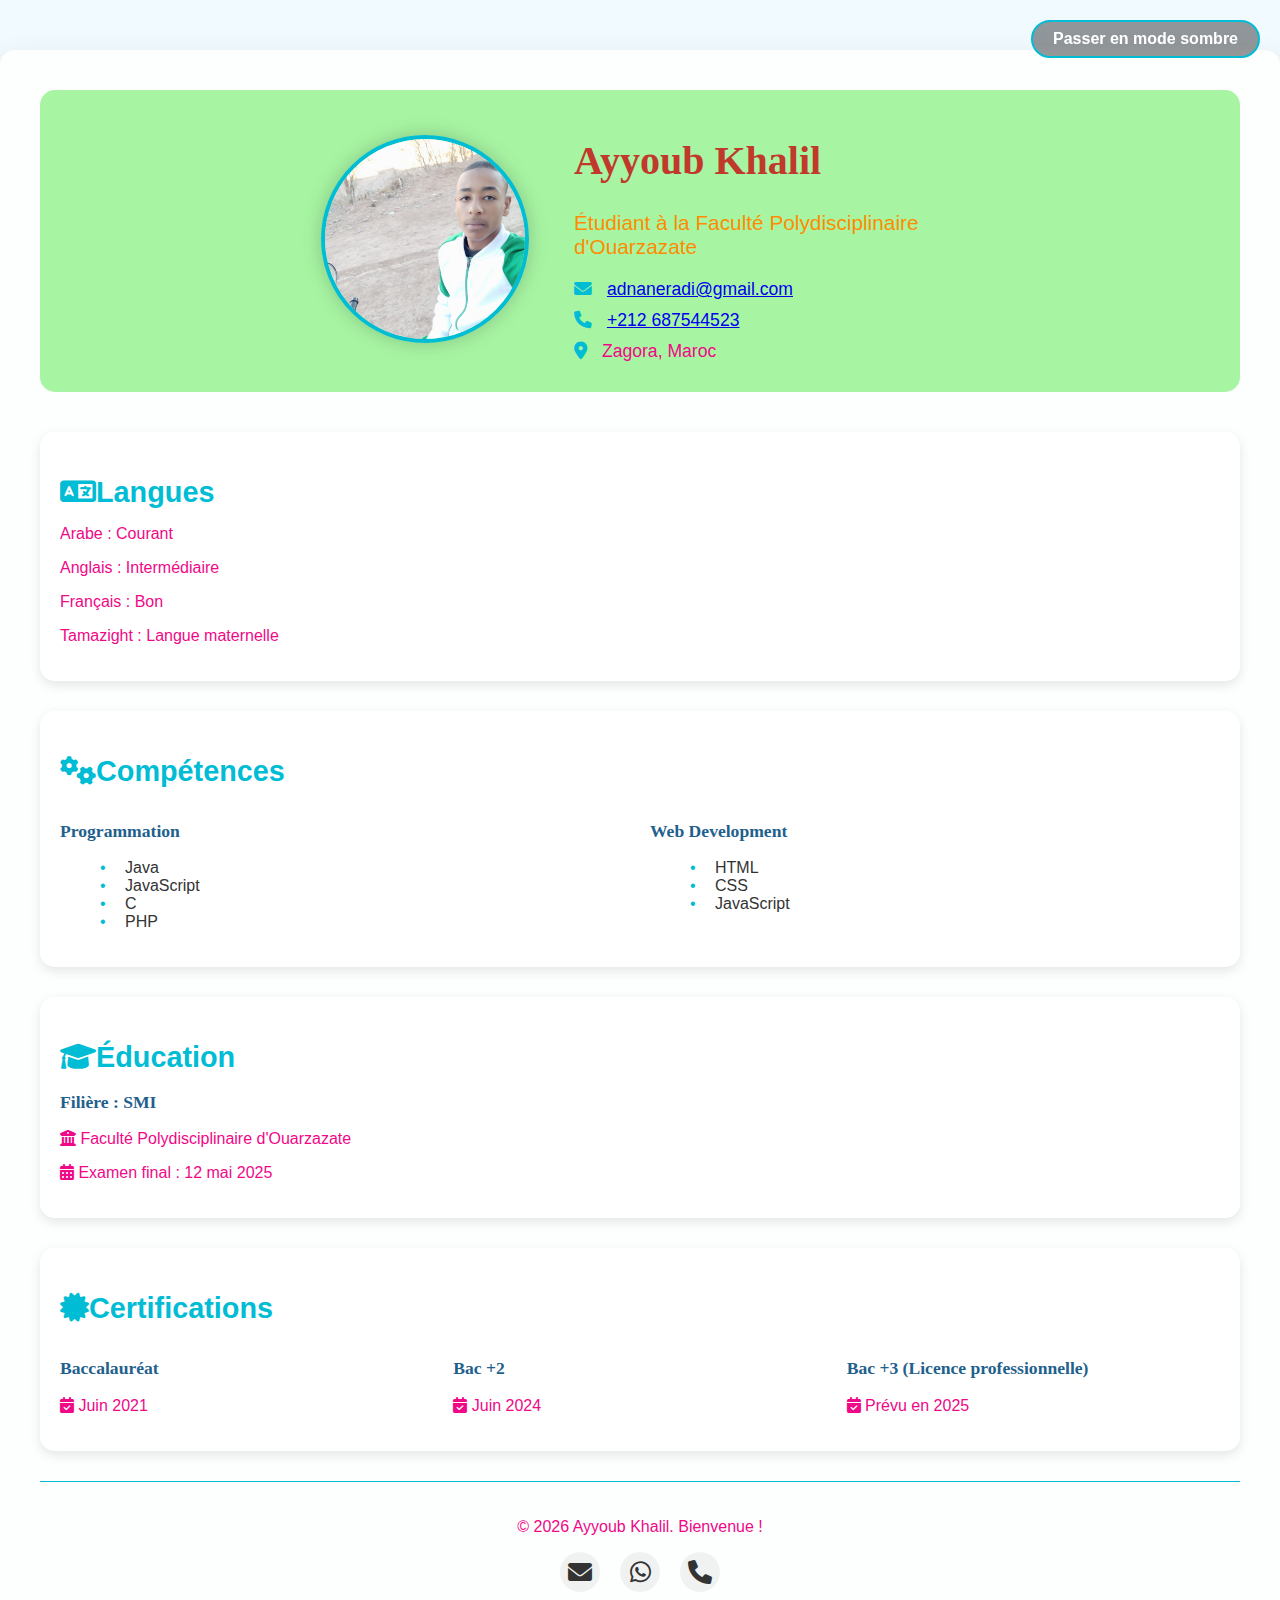
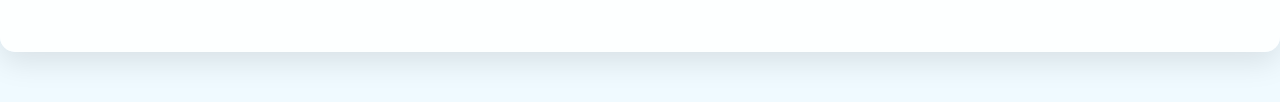
<file: TP04/index.html>
<!DOCTYPE html>
<html lang="fr">
<head>
  <meta charset="UTF-8" />
  <meta name="viewport" content="width=device-width, initial-scale=1.0" />
  <title>Ayyoub Khalil | CV</title>
  <link rel="stylesheet" href="https://cdnjs.cloudflare.com/ajax/libs/font-awesome/6.0.0/css/all.min.css">
  <style>
    :root {
      --bg-color-light: #f0faff;
      --bg-color-dark: #181818;
      --text-color-light: #333;
      --text-color-dark: #f9f9f9;
      --primary-color: #00bcd4;
      --secondary-color: #a7f5a3;
      --highlight-color: #ff8c00;
      --shadow-color: rgba(0, 0, 0, 0.1);
      --card-bg-light: rgba(255, 255, 255, 0.85);
      --card-bg-dark: rgba(22, 27, 34, 0.9);
    }

    body {
      font-family: 'Segoe UI', Tahoma, Geneva, Verdana, sans-serif;
      margin: 0;
      padding: 0;
      background-color: var(--bg-color-light);
      color: var(--text-color-light);
      transition: background-color 0.3s ease, color 0.3s ease;
      min-height: 100vh;
    }

    .main-container {
      max-width: 1200px;
      margin: 50px auto;
      padding: 40px;
      background-color: var(--card-bg-light);
      border-radius: 15px;
      box-shadow: 0 10px 30px rgba(0, 0, 0, 0.1);
      transition: all 0.3s ease;
    }

    header {
      text-align: center;
      margin-bottom: 40px;
      padding: 20px;
      background-color: var(--secondary-color);
      border-radius: 15px;
    }

    .profile-section {
      display: flex;
      flex-wrap: wrap;
      justify-content: center;
      align-items: center;
    }

    .profile-pic {
      margin: 15px;
    }

    .profile-pic img {
      width: 200px;
      height: 200px;
      border-radius: 50%;
      object-fit: cover;
      border: 4px solid var(--primary-color);
      box-shadow: 0 0 20px rgba(0, 0, 0, 0.2);
    }

    .profile-info {
      margin-left: 30px;
      max-width: 400px;
      text-align: left;
    }

    .name {
      font-size: 2.5em;
      font-weight: bold;
      color: #c0392b;
      font-family: 'Algerian', cursive;
    }

    .title {
      font-size: 1.3em;
      color: var(--highlight-color);
    }

    .contact p {
      font-size: 1.1em;
      margin: 10px 0;
    }

    .contact i {
      color: var(--primary-color);
      margin-right: 10px;
    }

    section {
      background-color: var(--card-bg-light);
      padding: 20px;
      margin-bottom: 30px;
      border-radius: 15px;
      box-shadow: 0 4px 12px var(--shadow-color);
    }

    section h2 {
      font-size: 1.8em;
      color: var(--primary-color);
      margin-bottom: 15px;
      display: flex;
      align-items: center;
    }

    section h3 {
      font-size: 1.1em;
      color: var(--text-color-light);
    }

    .skills, .education, .certifications {
      display: grid;
      grid-template-columns: repeat(auto-fit, minmax(250px, 1fr));
      gap: 20px;
    }

    .skills li, .education li, .certifications li {
      list-style: none;
      position: relative;
      padding-left: 25px;
    }

    .skills li::before, .education li::before, .certifications li::before {
      content: "•";
      position: absolute;
      left: 0;
      color: var(--primary-color);
    }

    .progress-bar {
      background-color: #e0e0e0;
      border-radius: 8px;
      height: 10px;
      margin-top: 5px;
    }

    .progress {
      background-color: var(--primary-color);
      height: 100%;
      border-radius: 8px;
    }

    footer {
      text-align: center;
      margin-top: 30px;
      padding: 20px;
      border-top: 1px solid var(--primary-color);
    }

    .social-links {
      display: flex;
      justify-content: center;
      gap: 20px;
      margin-top: 10px;
    }

    .social-links a {
      text-decoration: none;
      color: var(--text-color-light);
      font-size: 1.5em;
      background-color: rgba(0, 0, 0, 0.05);
      border-radius: 50%;
      width: 40px;
      height: 40px;
      display: flex;
      align-items: center;
      justify-content: center;
      transition: background-color 0.3s, color 0.3s;
    }

    .social-links a:hover {
      background-color: var(--primary-color);
      color: #fff;
    }

    #dark-mode-checkbox {
      display: none;
    }

    .dark-mode-label {
      position: fixed;
      top: 20px;
      right: 20px;
      padding: 8px 20px;
      background-color: rgba(0, 0, 0, 0.4);
      color: white;
      border: 2px solid var(--primary-color);
      border-radius: 25px;
      font-weight: bold;
      cursor: pointer;
      z-index: 999;
      backdrop-filter: blur(5px);
      transition: background-color 0.3s ease;
    }

    #dark-mode-checkbox:checked ~ .main-container {
      background-color: var(--bg-color-dark);
      color: var(--text-color-dark);
    }

    #dark-mode-checkbox:checked ~ .main-container header {
      background-color: var(--secondary-color);
    }

    #dark-mode-checkbox:checked ~ .main-container section {
      background-color: var(--card-bg-dark);
    }

    #dark-mode-checkbox:checked ~ .main-container footer {
      background-color: var(--bg-color-dark);
    }

    #dark-mode-checkbox:checked + .dark-mode-label::before {
      content: "Passer en mode clair";
    }

    .dark-mode-label::before {
      content: "Passer en mode sombre";
    }

    h3.program, h3.webdev, h3.filiere, h3.bac, h3.bac2, h3.bac3 {
      font-family: 'Algerian', cursive;
      color: #1f618d;
    }
    p{
      color: rgb(239, 8, 135);
    }
  </style>
</head>
<body>
  <input type="checkbox" id="dark-mode-checkbox">
  <label for="dark-mode-checkbox" class="dark-mode-label"></label>

  <div class="main-container">
    <header>
      <div class="profile-section">
        <div class="profile-pic">
          <img src="ff.jpg" alt="Ayyoub Khalil">
        </div>
        <div class="profile-info">
          <h1 class="name">Ayyoub Khalil</h1>
          <p class="title">Étudiant à la Faculté Polydisciplinaire d'Ouarzazate</p>
          <div class="contact">
            <p><i class="fas fa-envelope"></i> <a href="mailto:adnaneradi@gmail.com">adnaneradi@gmail.com</a></p>
            <p><i class="fas fa-phone"></i> <a href="tel:+212687544523">+212 687544523</a></p>
            <p><i class="fas fa-map-marker-alt"></i> Zagora, Maroc</p>
          </div>
        </div>
      </div>
    </header>

    <section>
  <h2><i class="fas fa-language"></i> Langues</h2>
  <p>Arabe : Courant</p>
  <p>Anglais : Intermédiaire</p>
  <p>Français : Bon</p>
  <p>Tamazight : Langue maternelle</p>
</section>


    <section>
      <h2><i class="fas fa-cogs"></i> Compétences</h2>
      <div class="skills">
        <div>
          <h3 class="program">Programmation</h3>
          <ul>
            <li>Java</li>
            <li>JavaScript</li>
            <li>C</li>
            <li>PHP</li>
          </ul>
        </div>
        <div>
          <h3 class="webdev">Web Development</h3>
          <ul>
            <li>HTML</li>
            <li>CSS</li>
            <li>JavaScript</li>
          </ul>
        </div>
      </div>
    </section>

    <section>
      <h2><i class="fas fa-graduation-cap"></i> Éducation</h2>
      <div>
        <h3 class="filiere">Filière : SMI</h3>
        <p><i class="fas fa-university"></i> Faculté Polydisciplinaire d'Ouarzazate</p>
        <p><i class="fas fa-calendar-alt"></i> Examen final : 12 mai 2025</p>
      </div>
    </section>

    <section>
      <h2><i class="fas fa-certificate"></i> Certifications</h2>
      <div class="certifications">
        <div>
          <h3 class="bac">Baccalauréat</h3>
          <p><i class="fas fa-calendar-check"></i> Juin 2021</p>
        </div>
        <div>
          <h3 class="bac2">Bac +2</h3>
          <p><i class="fas fa-calendar-check"></i> Juin 2024</p>
        </div>
        <div>
          <h3 class="bac3">Bac +3 (Licence professionnelle)</h3>
          <p><i class="fas fa-calendar-check"></i> Prévu en 2025</p>
        </div>
      </div>
    </section>

    <footer>
      <p>&copy; 2026 Ayyoub Khalil. Bienvenue !</p>
      <div class="social-links">
        <a href="mailto:adnaneradi@gmail.com"><i class="fas fa-envelope"></i></a>
        <a href="https://wa.me/+212687544523"><i class="fab fa-whatsapp"></i></a>
        <a href="tel:+212699847655"><i class="fas fa-phone"></i></a>
      </div>
    </footer>
  </div>
</body>
</html>
</file>
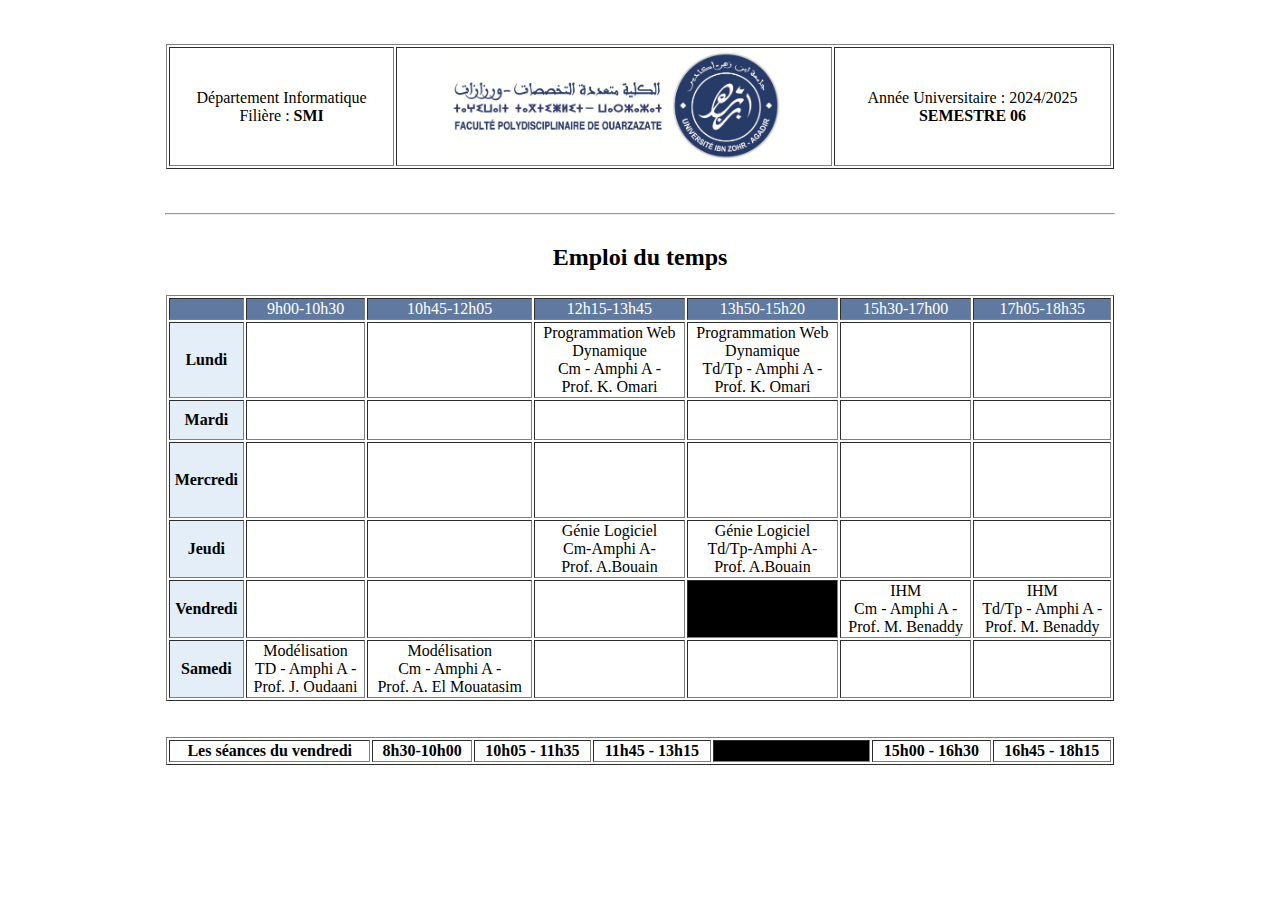
<file: TP01/schedule_tp1.html>
<!DOCTYPE html>
<html lang="fr">
<head>
    <meta charset="UTF-8">
    <meta name="viewport" content="width=device-width, initial-scale=1.0">
    <title>Emploi du Temps de SMI</title>
</head>
<body>
    <center>
    <table border="1" width="75%">
        <tr>
            <td align="center" valign="middle">Département Informatique<br>Filière : <b>SMI</b></td>
            <td align="center" valign="middle"><img src="fpo_logo.png" width="333" height="111"></td>
            <td align="center" valign="middle">Année Universitaire : 2024/2025<br><b>SEMESTRE 06</b></td>
    </center><br><br>
    <center>
    </table><br><br>
    <hr width="75%">
    </center>
    <center>
        <h1><font face="times new roman" size="5">Emploi du temps</font></h1>
    </center>
    <center>
        <table border="1" width="75%" align="center">
            <tr bgcolor="#5f79a0">
              <td></td>
              <td align="center"><font color="white" face="optima">9h00-10h30</font></td>
              <td align="center"><font color="white" face="optima">10h45-12h05</font></td>
              <td align="center"><font color="white" face="optima">12h15-13h45</font></td>
              <td align="center"><font color="white" face="optima">13h50-15h20</font></td>
              <td align="center"><font color="white" face="optima">15h30-17h00</font></td>
              <td align="center"><font color="white" face="optima">17h05-18h35</font></td>
            </tr>
            <tr>
              <td align="center" valign="middle" bgcolor="#e4eef8"><font face="times new roman"><b>Lundi</b></font></td>
              <td></td>
              <td></td>
              <td align="center" valign="middle"><font face="times new roman">Programmation Web <br>Dynamique<br>Cm - Amphi A -<br>Prof. K. Omari</font></td>
              <td align="center" valign="middle"><font face="times new roman">Programmation Web <br>Dynamique<br>Td/Tp - Amphi A -<br>Prof. K. Omari</font></td>
              <td></td>
              <td></td>
            </tr>
            <tr>
              <td align="center" valign="middle" bgcolor="#e4eef8"><font face="times new roman"><b>Mardi</b></font></td>
              <td><br><br></td>
              <td><br><br></td>
              <td><br><br></td>
              <td><br><br></td>
              <td><br><br></td>
              <td><br><br></td>
            </tr>
            <tr>
              <td align="center" valign="middle" bgcolor="#e4eef8"><font face="times new roman"><b>Mercredi</b></font></td>
              <td><br><br><br><br></td>
              <td><br><br><br><br></td>
              <td><br><br><br><br></td>
              <td><br><br><br><br></td>
              <td><br><br><br><br></td>
              <td><br><br><br><br></td>
            </tr>
            <tr>
              <td align="center" valign="middle" bgcolor="#e4eef8"><font face="times new roman"><b>Jeudi</b></font></td>
              <td></td>
              <td></td>
              <td align="center" valign="middle"><font face="times new roman">Génie Logiciel<br>Cm-Amphi A-<br>Prof. A.Bouain</font></td>
              <td align="center" valign="middle"><font face="times new roman">Génie Logiciel<br>Td/Tp-Amphi A-<br>Prof. A.Bouain</font></td>
              <td></td>
              <td></td>
            </tr>
            <tr>
              <td align="center" valign="middle" bgcolor="#e4eef8"><font face="times new roman"><b>Vendredi</b></font></td>
              <td></td>
              <td></td>
              <td></td>
              <td bgcolor="black"></td>
              <td align="center" valign="middle"><font face="times new roman">IHM<br>Cm - Amphi A - <br>Prof. M. Benaddy</font></td>
              <td align="center" valign="middle"><font face="times new roman">IHM<br>Td/Tp - Amphi A - <br>Prof. M. Benaddy</font></td>
            </tr>
            <tr>
              <td align="center" valign="middle" bgcolor="#e4eef8" ><b>Samedi</b></td>
              <td align="center" valign="middle"><font face="times new roman">Modélisation<br>TD - Amphi A -<br>Prof. J. Oudaani</font></td>
              <td align="center" valign="middle"><font face="times new roman">Modélisation<br>Cm - Amphi A -<br>Prof. A. El Mouatasim</font></td>
              <td></td>
              <td></td>
              <td></td>
              <td></td>
            </tr>
        </table>
        <br><br>
        </center>
        <center>
        <table border="1" width="75%" align="center">
            <tr>
              <td align="center" valign="middle"><font face="times new roman"><b>Les séances du vendredi<b></font></td>
              <td align="center" valign="middle"><font face="times new roman"><b>8h30-10h00</b></font></td>
              <td align="center" valign="middle"><font face="times new roman"><b>10h05 - 11h35</b></font></td>
              <td align="center" valign="middle"><font face="times new roman"><b>11h45 - 13h15</b></font></td>
              <td bgcolor="black">------------------------</td>                         <!-- Actually we didn't solve this table, but at least we tried to approximate what's in the picture XD -->
              <td align="center" valign="middle"><font face="times new roman"><b>15h00 - 16h30</b></font></td>
              <td align="center" valign="middle"><font face="times new roman"><b>16h45 - 18h15</b></font></td>
            </tr>
        </table>
        </center>
</body>
</html>
</file>
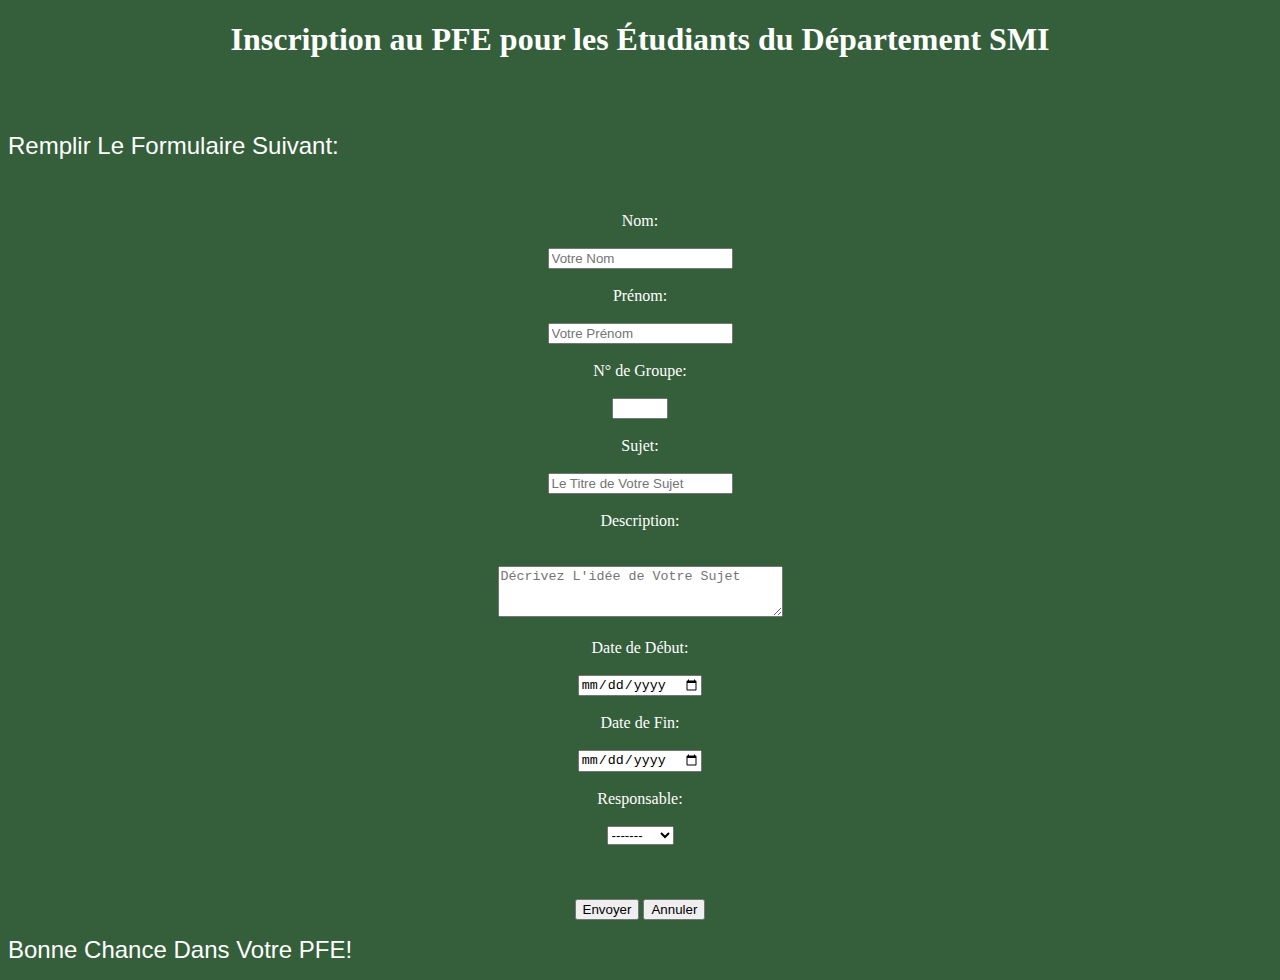
<file: TP02/form_tp2.html>
<!DOCTYPE html>
<html lang="fr">
<head>
    <meta charset="UTF-8">
    <meta name="viewport" content="width=device-width, initial-scale=1.0">

    <title>Inscription Au PFE</title>

</head>
    <body bgcolor="#355E3B" text="#FFFFFF">
            <center>
            <h1>Inscription au PFE pour les Étudiants du Département SMI</h1><br><br>
            </center>
        <p><font face="arial" size="5">Remplir Le Formulaire Suivant:</font></p><br><br>
            <form>
                <center>
                    <label for="name">Nom:</label><br><br>
                    <input type="text" id="nom" name="nom" placeholder="Votre Nom" required><br><br>
                    <label for="prenom">Prénom:</label><br><br>
                    <input type="text" id="prenom" name="prenom" placeholder="Votre Prénom" required><br><br>
                    <label for="group">N° de Groupe:</label><br><br>
                    <input type="number" id="group" name="group" min="1" max="44" step="1" required><br><br>
                    <label for="prenom">Sujet:</label><br><br>
                    <input type="text" id="Sujet" name="Sujet" placeholder="Le Titre de Votre Sujet"><br><br>
                    <label for="description">Description:</label><br><br><br>
                    <textarea id="descriptiond" name="description" rows="3" cols="33" placeholder="Décrivez L'idée de Votre Sujet"></textarea><br><br>
                    <label for="date de début">Date de Début:</label><br><br>
                    <input type="date" id="date de début" name="date de début" required><br><br>
                    <label for="date de fin">Date de Fin:</label><br><br>
                    <input type="date" id="date de fin" name="date de fin" required><br><br>
                    <label for="encadrant">Responsable:</label><br><br>
                    <select id="encadrant" name="encadrant" required>
                        <option value="" desiabled selected>-------</option>>
                        <option value="Prof I">Prof I</option>
                        <option value="Prof II">Prof II</option>
                        <option value="Prof III">Prof III</option>
                        <option value="Prof IV">Prof IV</option>
                        <option value="Prof V">Prof V</option>
                        <option value="Prof VI">Prof VI</option>
                        <option value="Prof VII">Prof VII</option>
                    </select><br><br><br><br>
                    <input type="submit" value="Envoyer">
                    <input type="reset" value="Annuler">
                </center>
        <p><font face="arial" size="5">Bonne Chance Dans Votre PFE!</font></p>
            </form>
    </body>
</html>
</file>
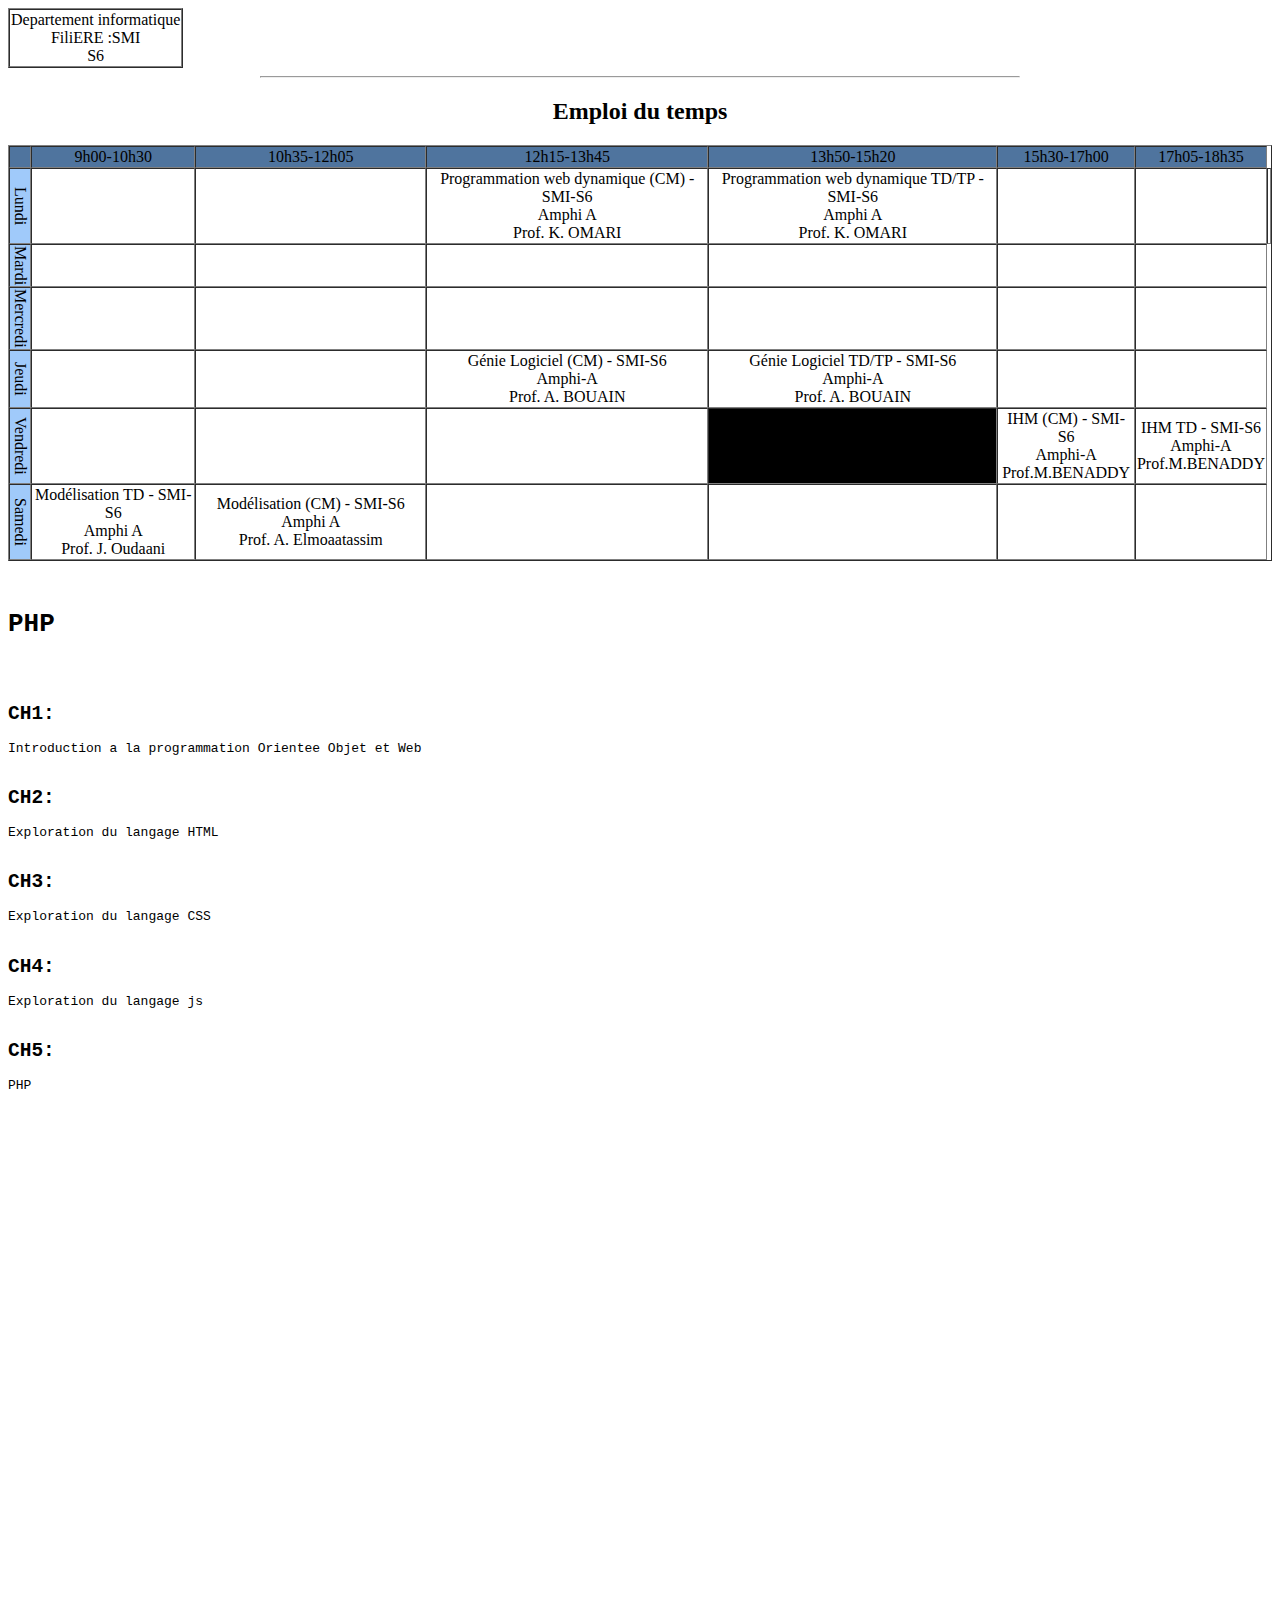
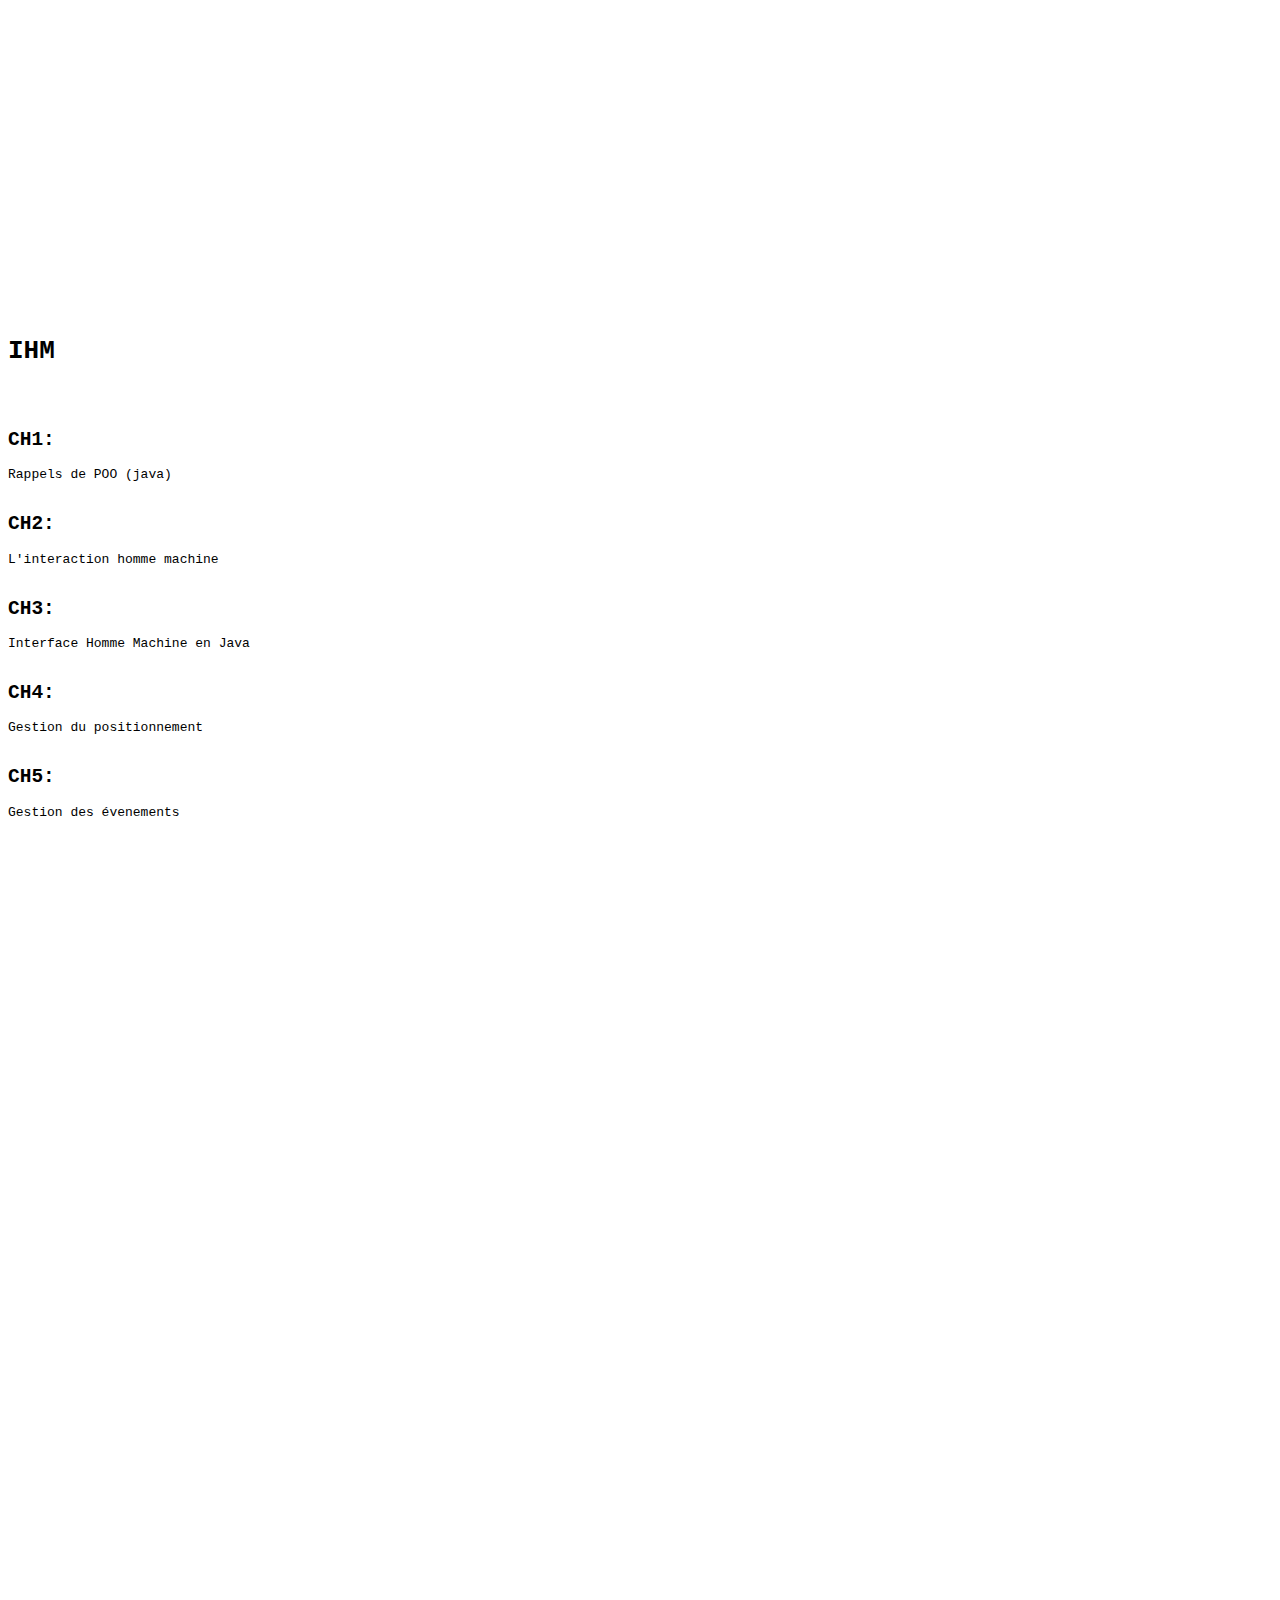
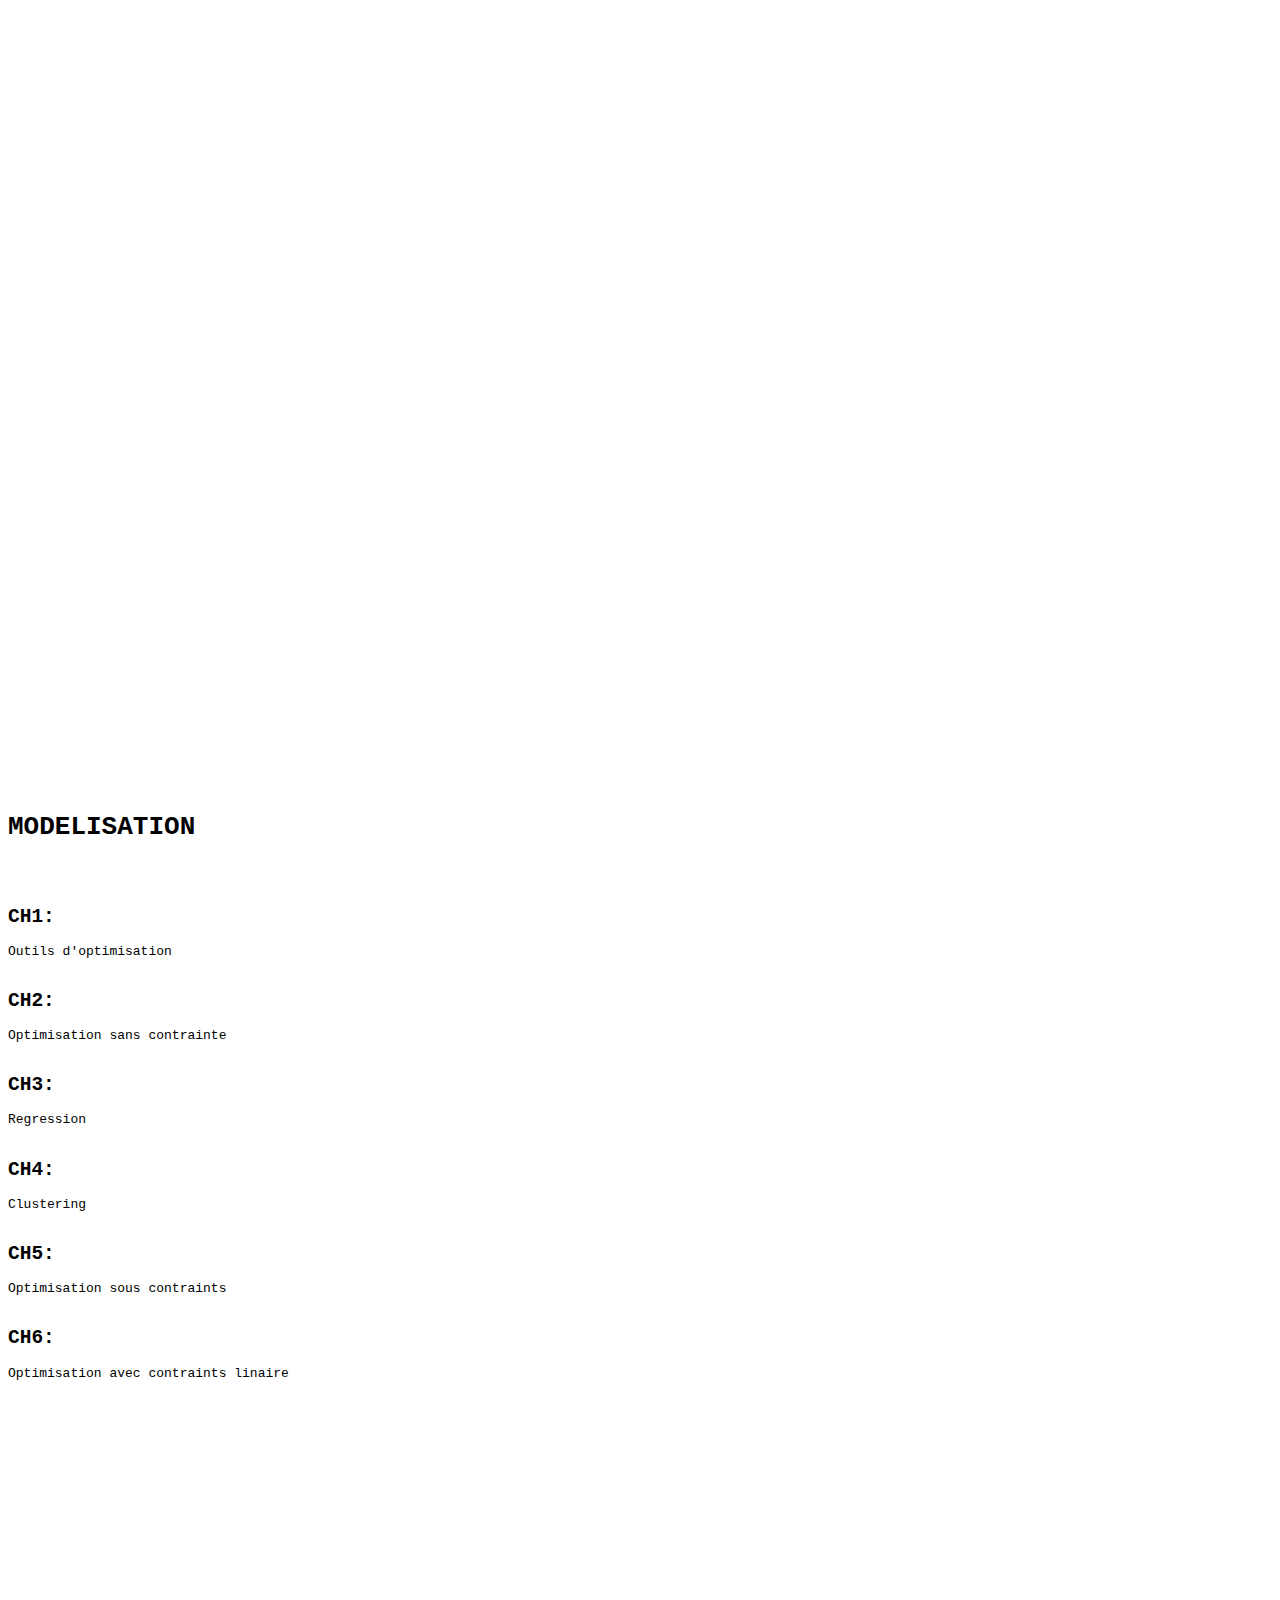
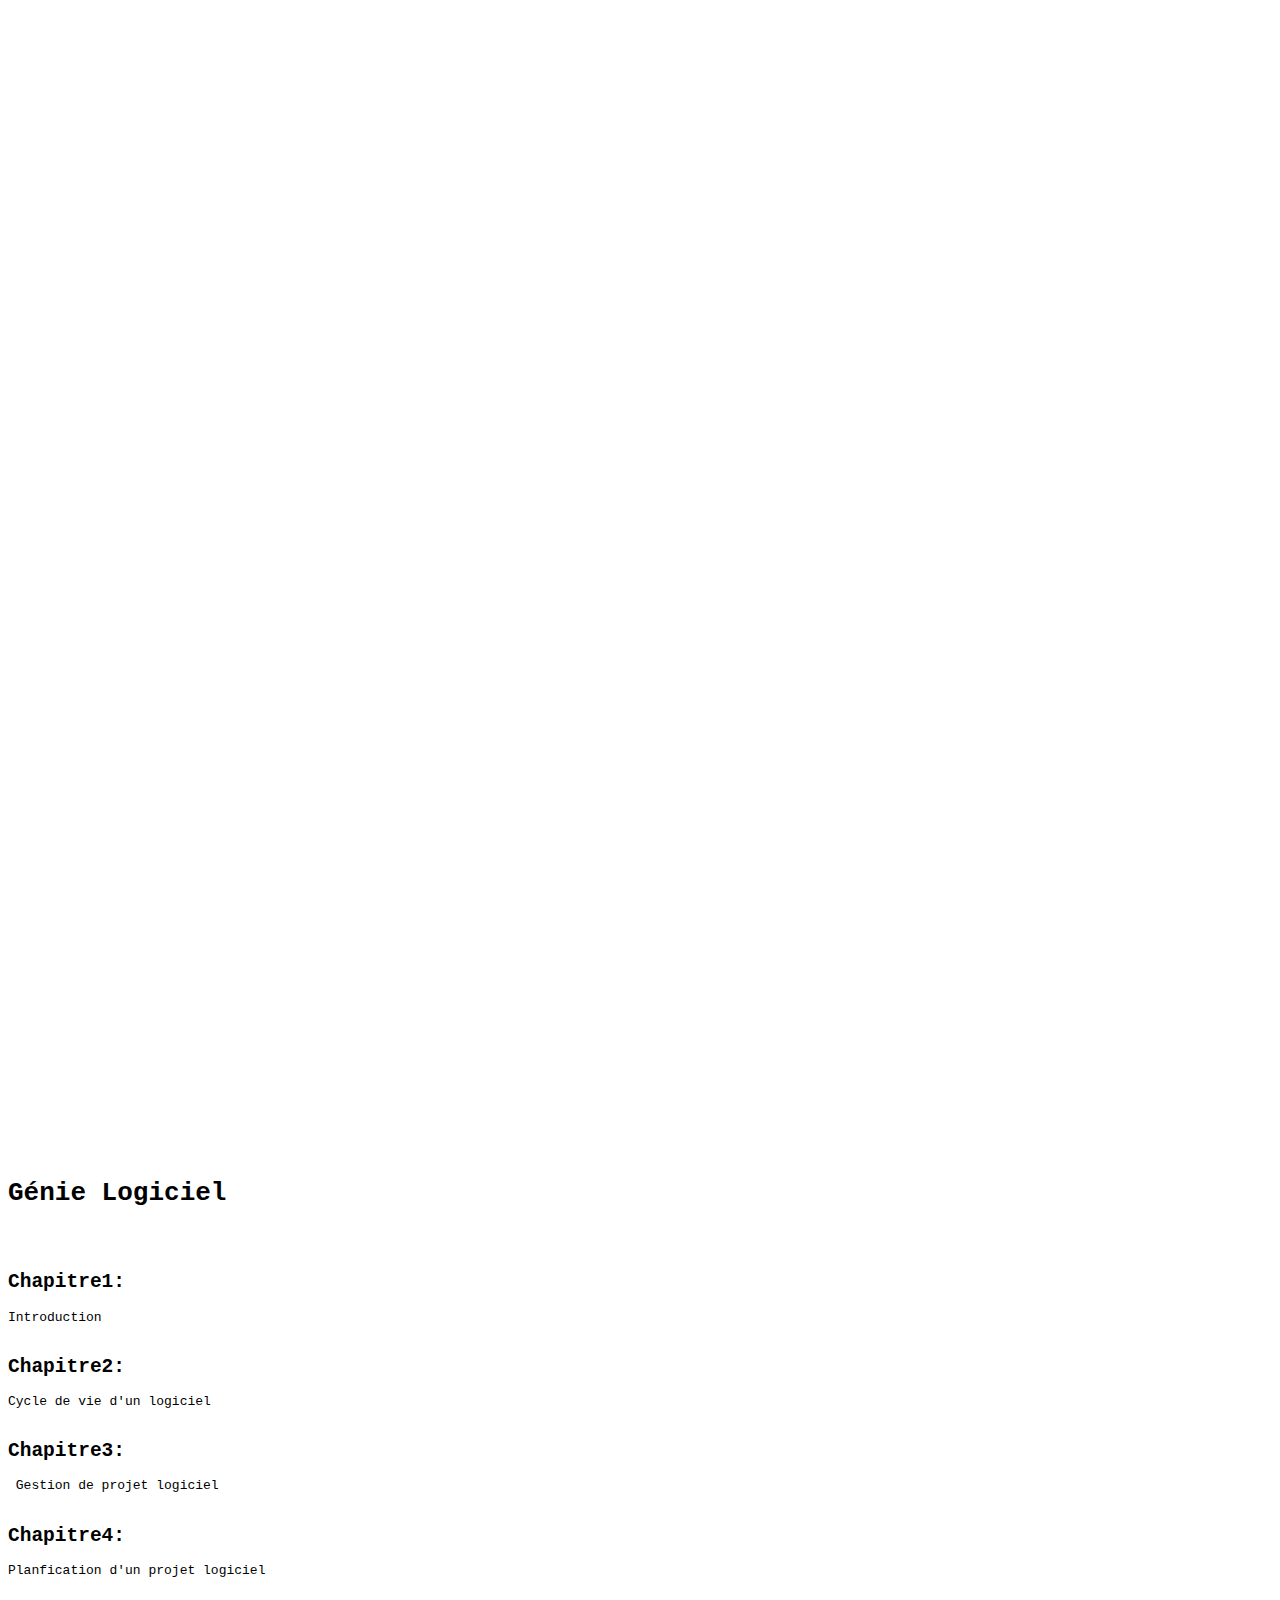
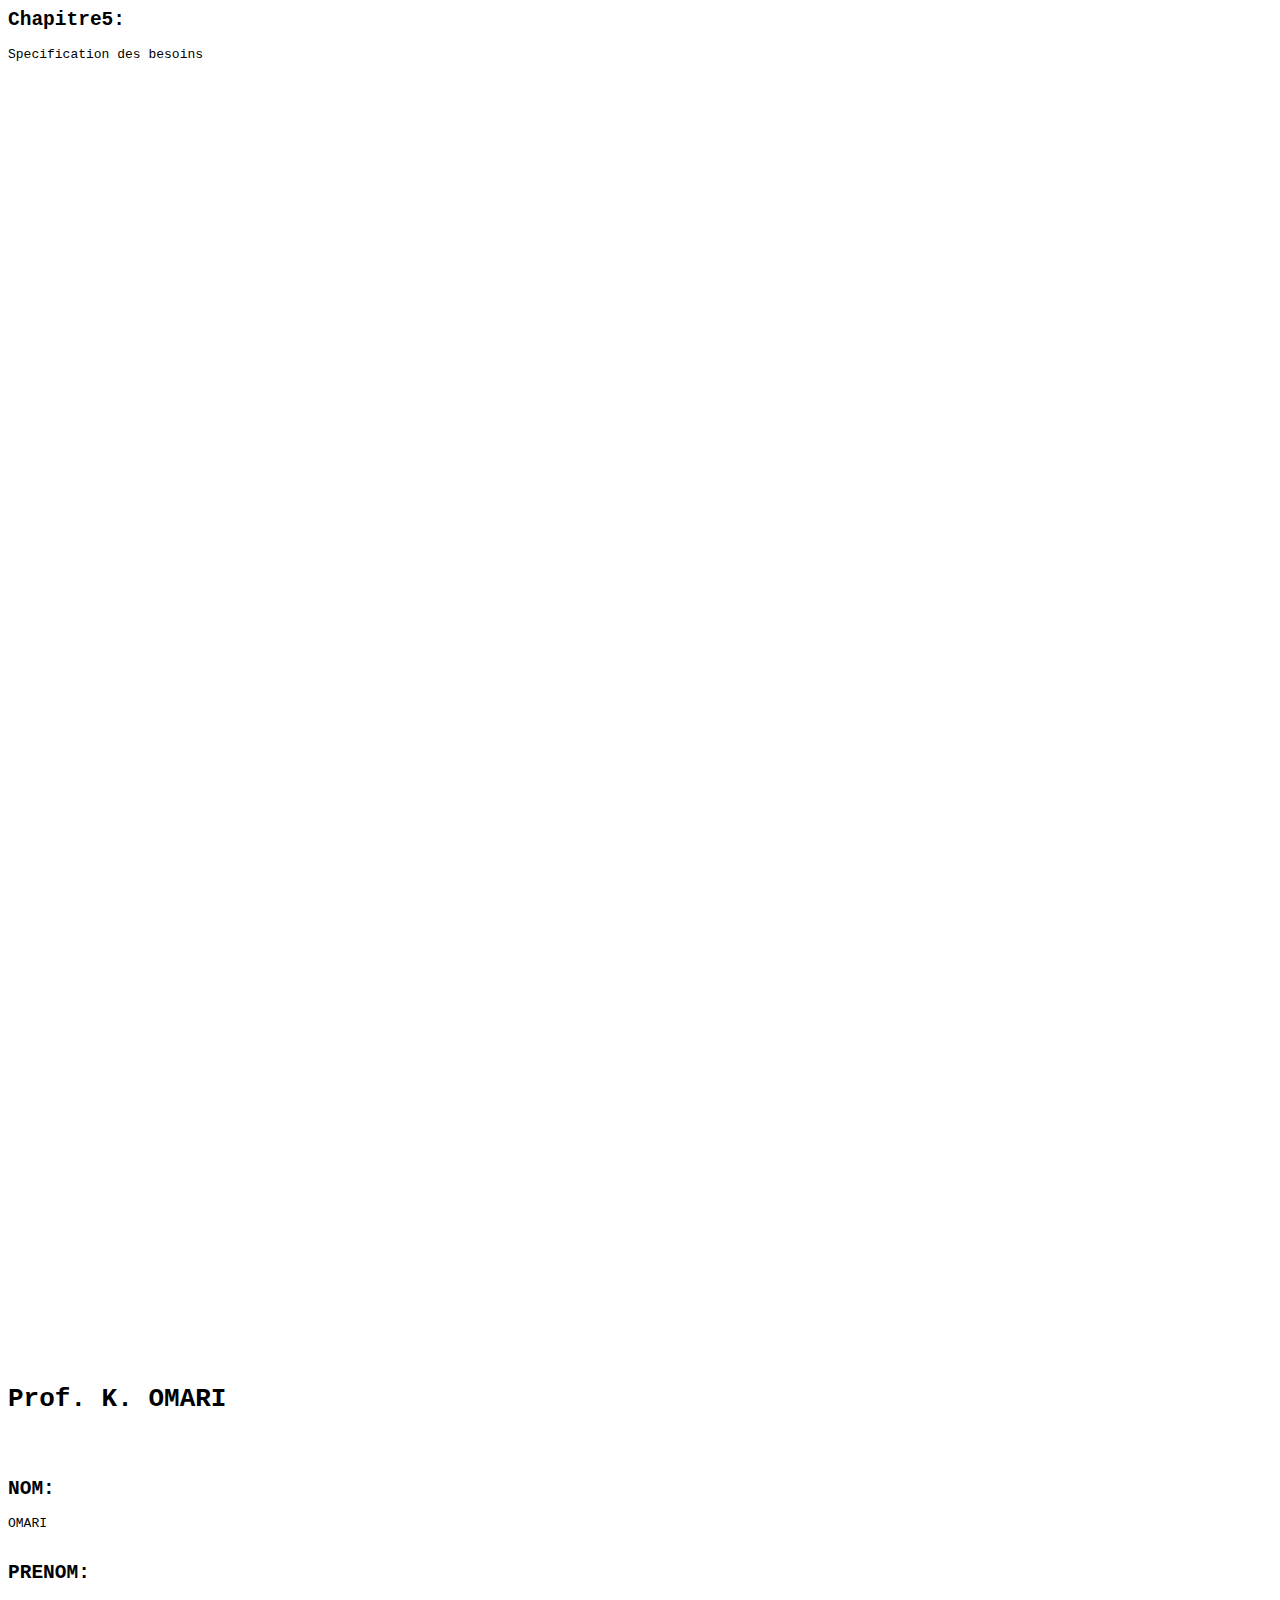
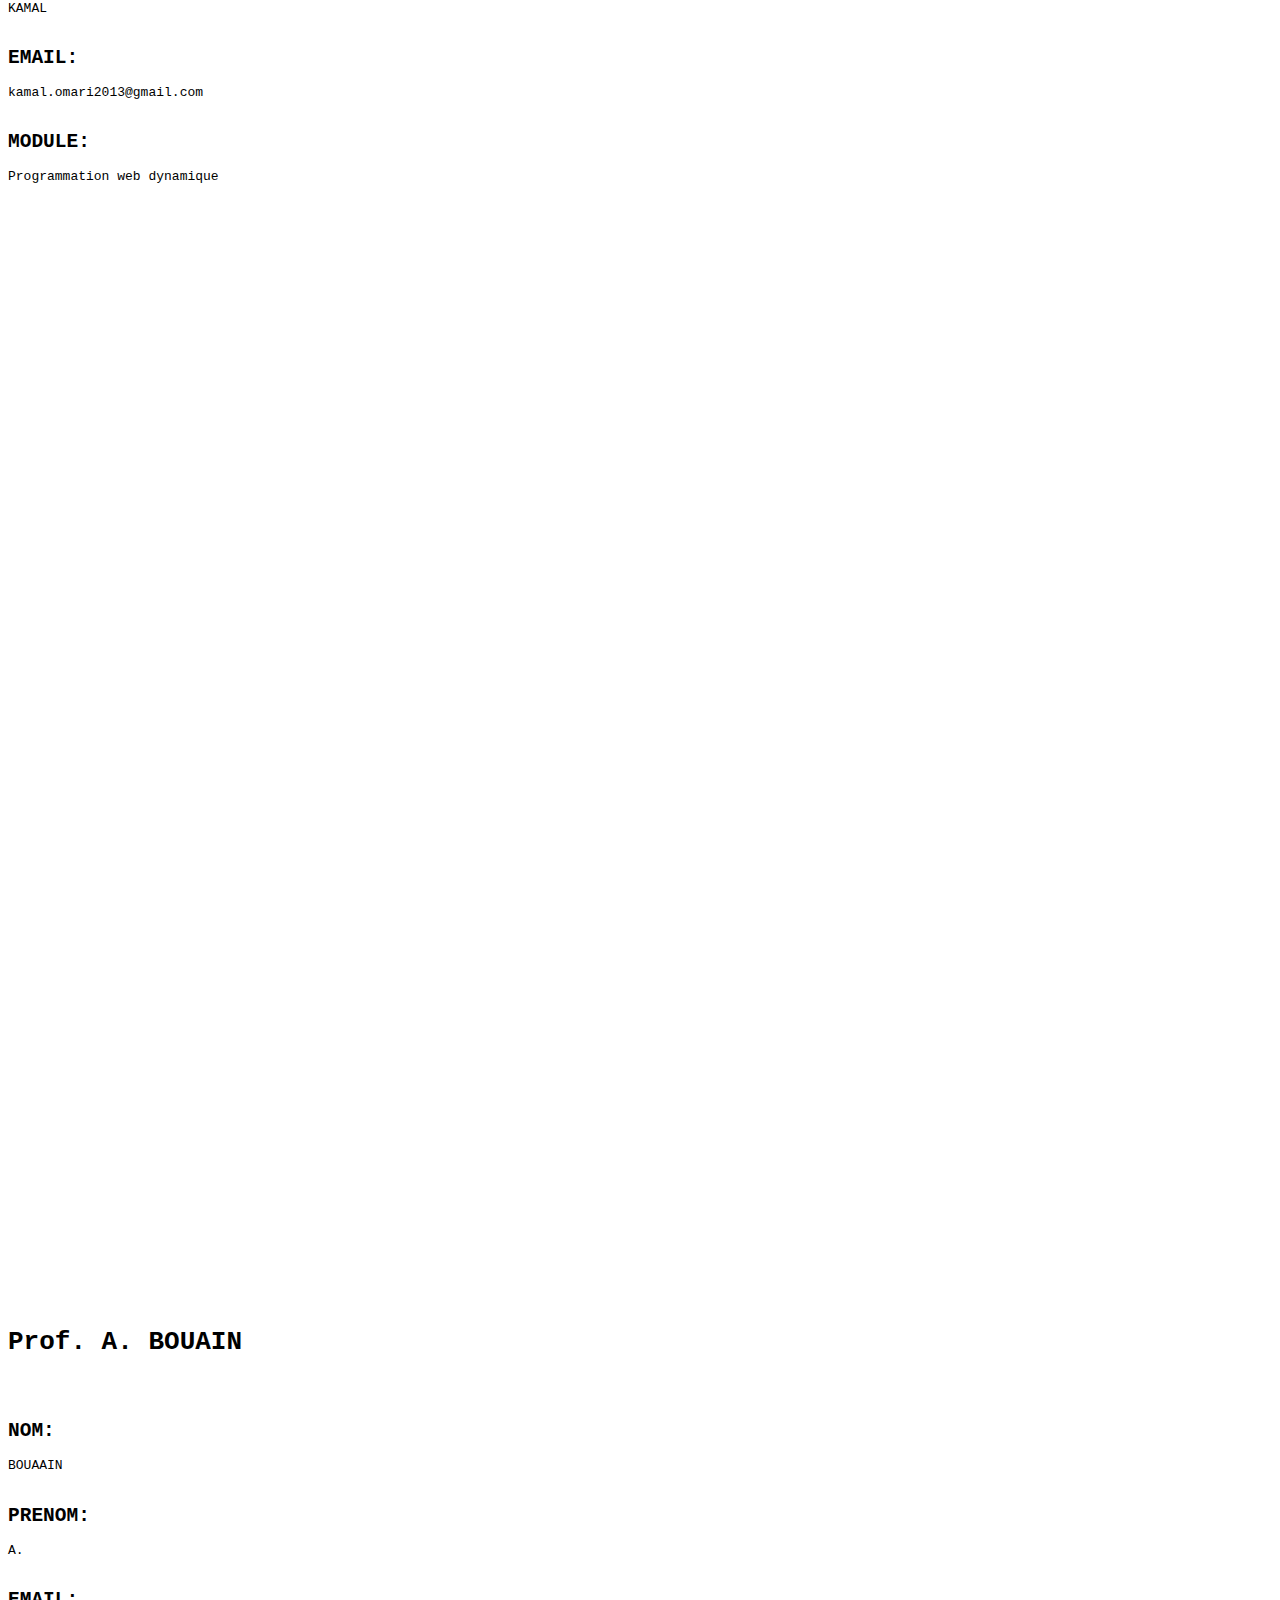
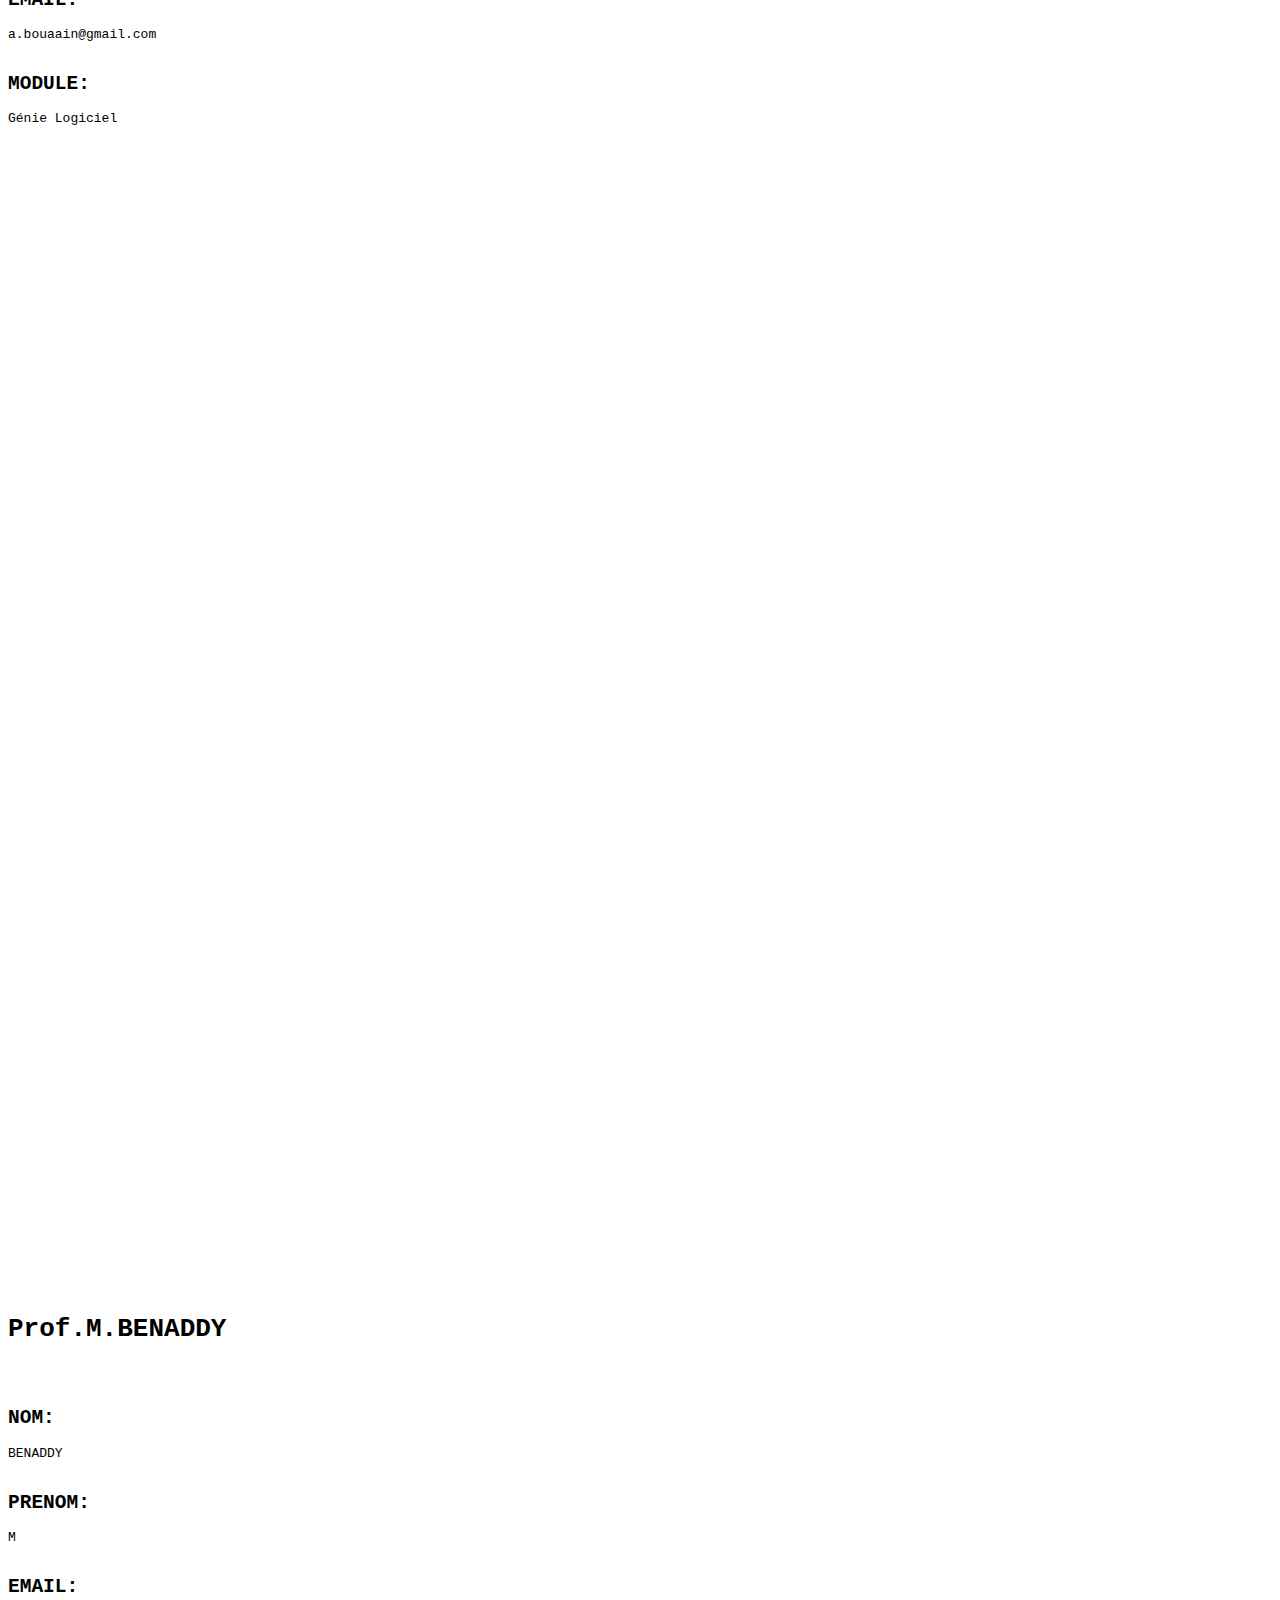
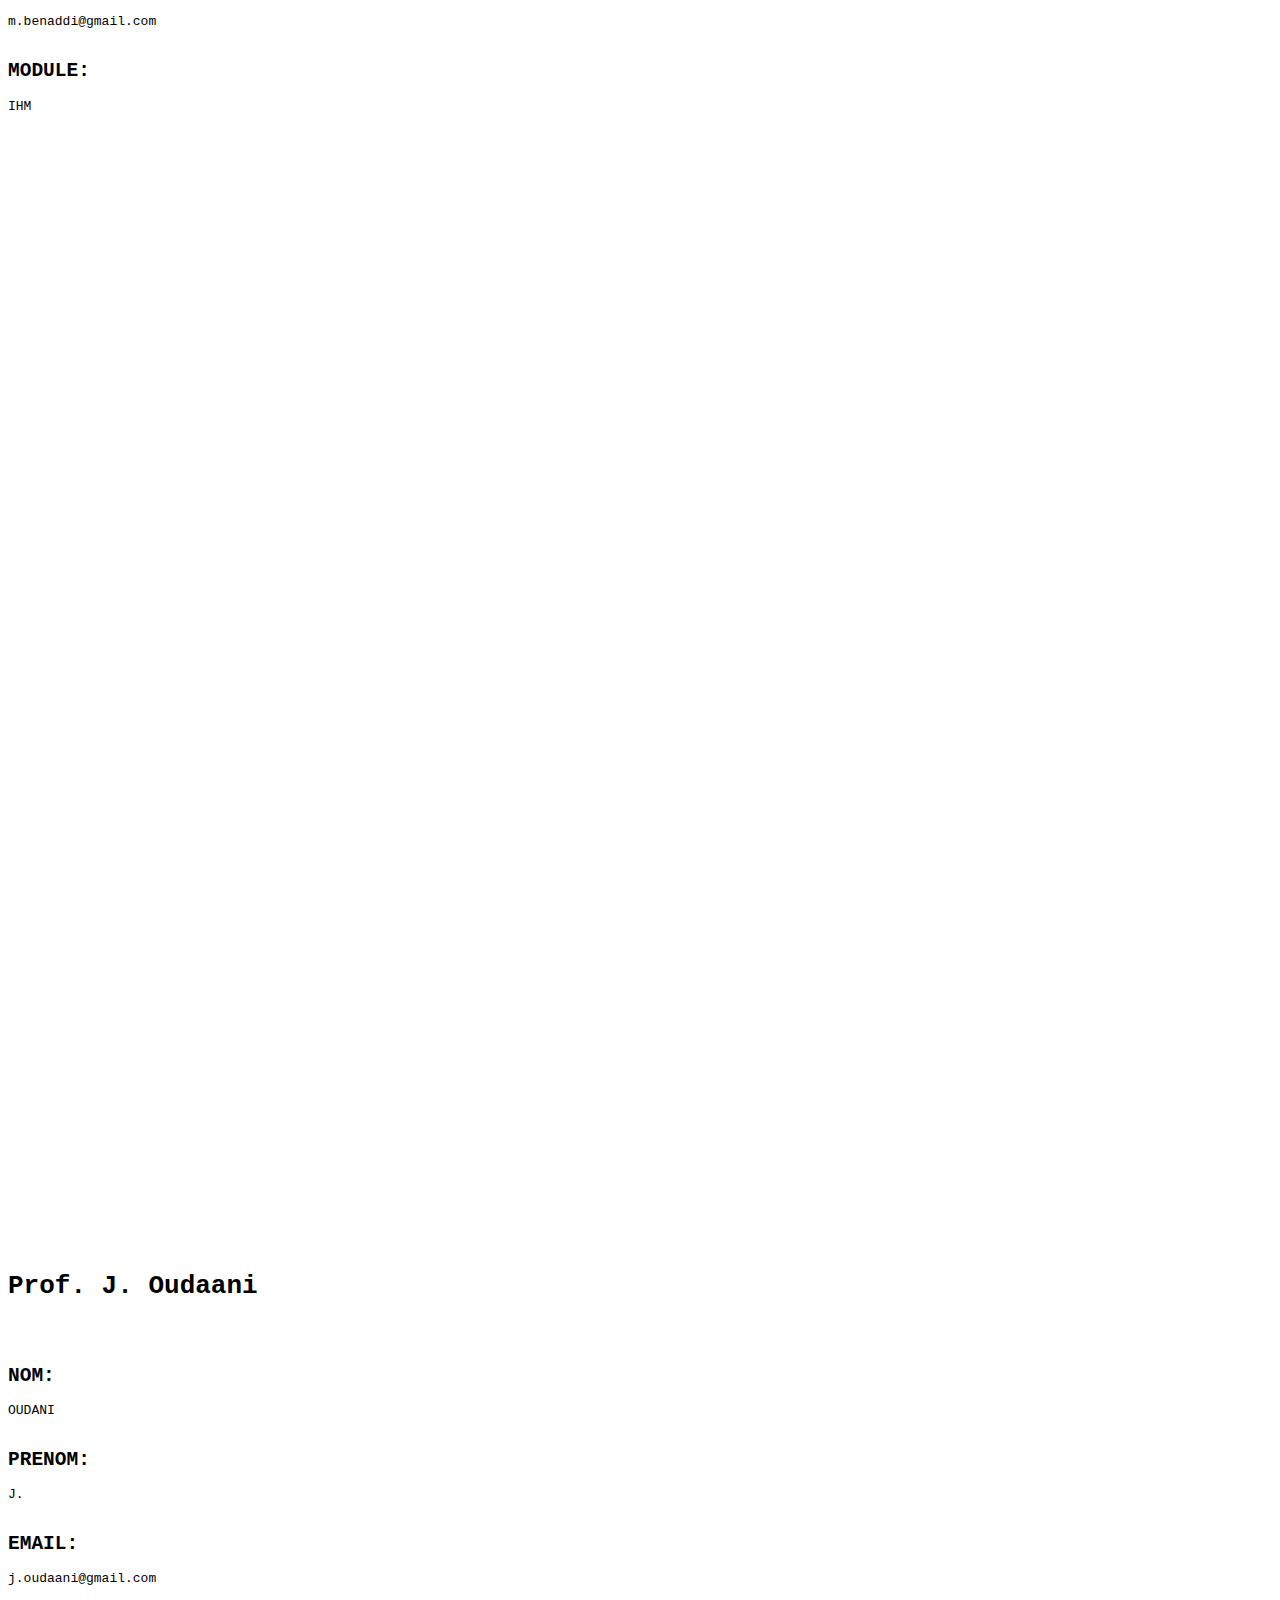
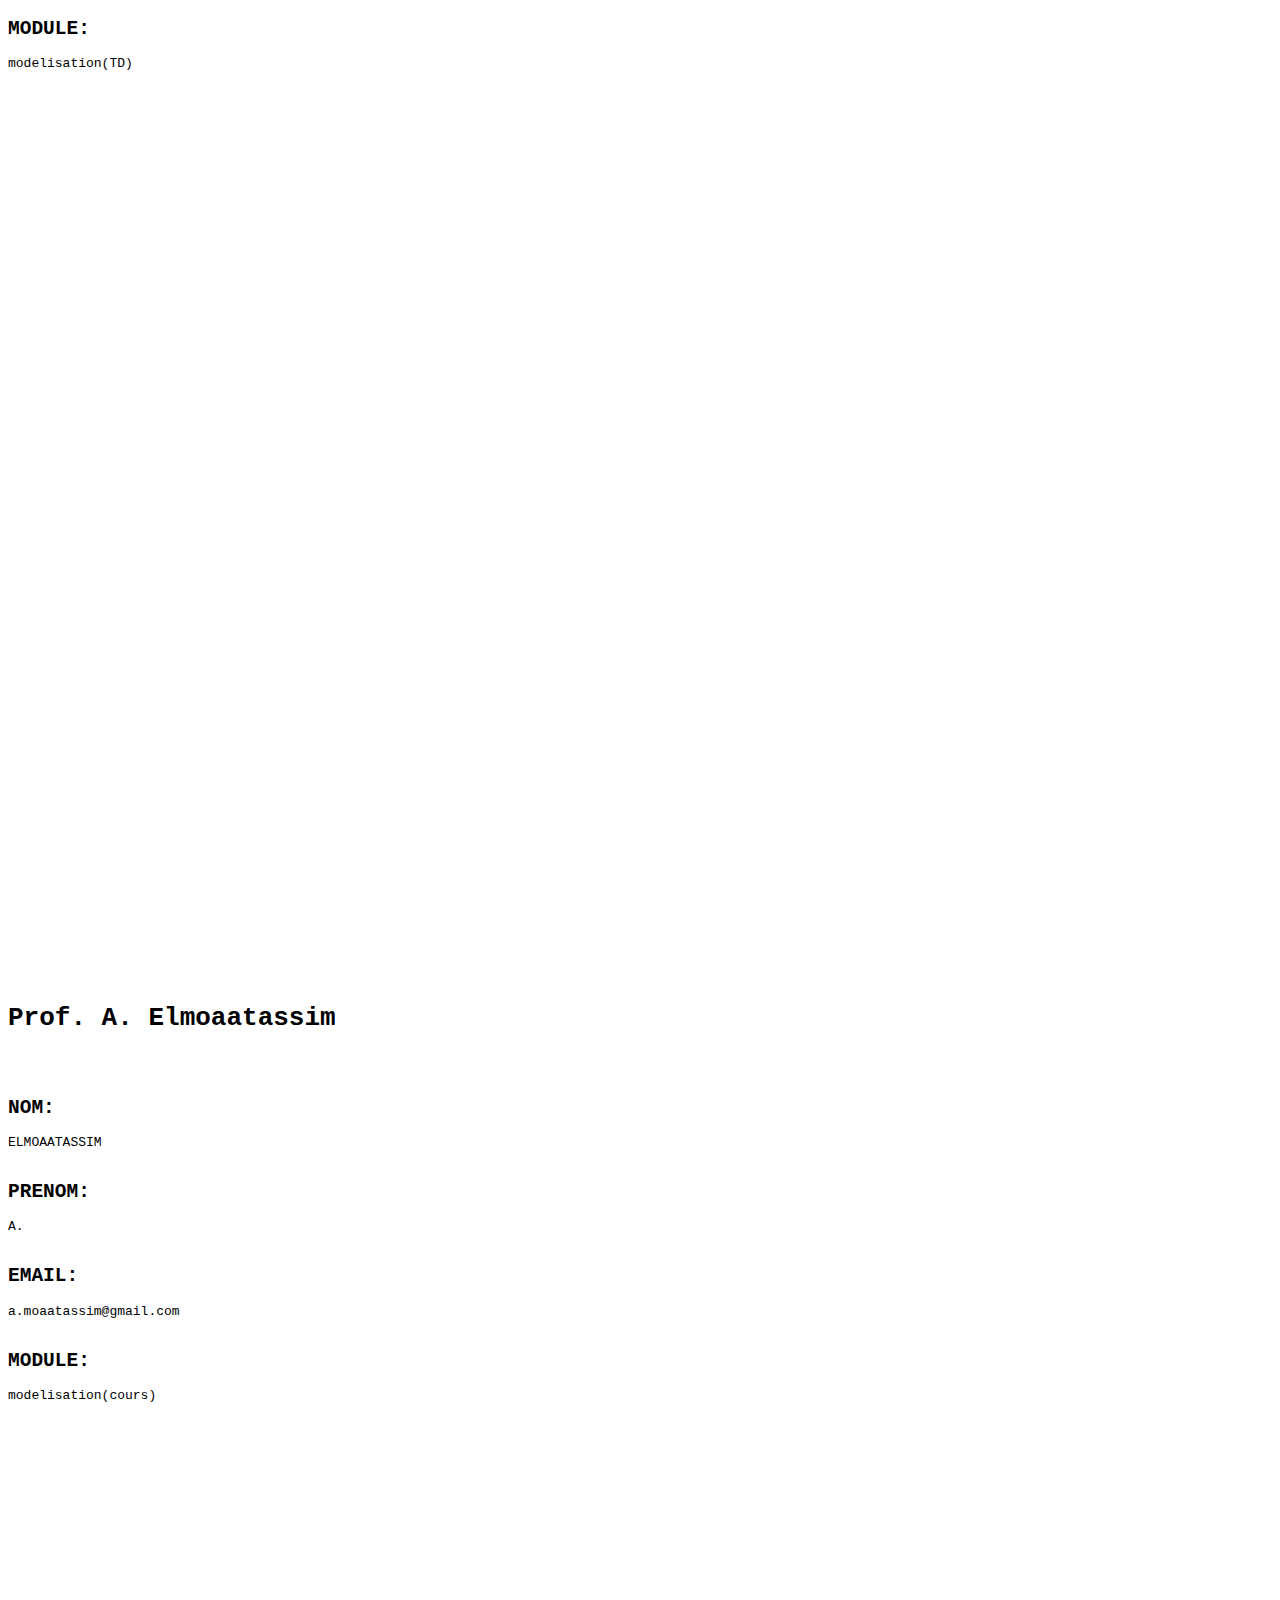
<file: TP03/tp3.html>
<!DOCTYPE html>
<head>
   <meta charset="UTF-8">
   <meta name="viewport" content="width=device-width, initial-scale=1.0">
   <title>Emploi du temps SMI-S6</title>
</head>
<body>
   <table border="1" cellspacing="0" cellspacing="0"><td align="center" >Departement informatique</br>FiliERE 
:SMI</br>S6</td></table>
   <hr width="60%">
   <h2 align="center">Emploi du temps</h2>
   <table border="1px :solid black" align="center"cellspacing="0" cellspacing="0">
<thead>   
    </tr>
    <tr>
        <td bgcolor="4f749e"></td>
        <td bgcolor="4f749e" align="center">9h00-10h30</td>
        <td bgcolor="4f749e"align="center">10h35-12h05</td>
        <td bgcolor="4f749e"align="center" >12h15-13h45</td>
        <td bgcolor="4f749e"align="center">13h50-15h20</td>
        <td bgcolor="4f749e"align="center">15h30-17h00</td>
        <td bgcolor="4f749e"align="center">17h05-18h35</td>
    </tr>
</thead>
    <tbody>
    <tr>
               <td align="center" style="writing-mode: vertical-lr;" bgcolor="a0cafa">Lundi</td>
               <td></td>
               <td></td>
               <td align="center" > <a href="data.html#php" style="text-decoration: none; color: inherit;"> Programmation web dynamique (CM) - SMI-S6</a><br>
                   Amphi A<br>
                   <a href="data.html#Prof. K. OMARI" style="text-decoration: none; color: inherit;">
                   Prof. K. OMARI</a></td>
                   <td align="center" > <a href="data.html#php" style="text-decoration: none; color: inherit;"> Programmation web dynamique 
                   TD/TP - SMI-S6</a><br>
                    Amphi A<br>
                    <a href="data.html#Prof. K. OMARI" style="text-decoration: none; color: inherit;"> Prof. K. OMARI</a>
                      </td>
               <td></td>
               <td></td>
               <td></td>
           </tr>
           <tr>
               <td align="center" style="writing-mode: vertical-lr;" bgcolor="a0cafa">Mardi</td>
               <td></td>
               <td></td>
               <td></td>
               <td></td>
               <td></td>
               <td></td>
           </tr>
           <tr>
               <td align="center" style="writing-mode: vertical-lr;" bgcolor="a0cafa">Mercredi</td>
               <td></td>
               <td></td>
               <td></td>
               <td></td>
               <td></td>
               <td></td>
               
           </tr>
           <tr>
               <td align="center" style="writing-mode: vertical-lr;" bgcolor="a0cafa">Jeudi</td>
               <td></td>
               <td></td>
               
           
               <td align="center" ><a href="data.html#Génie Logiciel" style="text-decoration: none; color: inherit;">
                   Génie Logiciel (CM) - SMI-S6</a></br> Amphi-A<br>
                   <a href="data.html#Prof. A. BOUAIN" style="text-decoration: none; color: inherit;">Prof. A. BOUAIN</a>
                   
               </td>
               <td align="center" ><a href="data.html#Génie Logiciel" style="text-decoration: none; color: inherit;">
                Génie Logiciel TD/TP - SMI-S6</a></br> Amphi-A<br>
                <a href="data.html#Prof. A. BOUAIN" style="text-decoration: none; color: inherit;">Prof. A. BOUAIN</a>
                   
               </td>
               <td></td>
               
               <td></td>
           </tr>
           <tr>
               <td align="center" style="writing-mode: vertical-lr;" bgcolor="a0cafa">Vendredi</td>
               <td></td>
               <td></td>
               <td></td>
               <td bgcolor="black"></td>
               <td align="center"><a href="data.html#IHM" style="text-decoration: none; color: inherit;">
                IHM (CM) - SMI-S6</a></br >Amphi-A </br>
                <a href="data.html#Prof.M.BENADDY" style="text-decoration: none; color: inherit;">Prof.M.BENADDY</a></td>
               <td align="center" ><a href="data.html#IHM" style="text-decoration: none; color: inherit;">
                IHM TD - SMI-S6</a></br >Amphi-A </br>
                <a href="data.html#Prof.M.BENADDY" style="text-decoration: none; color: inherit;">Prof.M.BENADDY</a></td>
               
           </tr>
           <tr>
               <td align="center" style="writing-mode: vertical-lr;" bgcolor="a0cafa">Samedi</td>
        <td align="center" ><a href="data.html#Modélisation" style="text-decoration: none; color: inherit;">
            Modélisation TD - SMI-S6</a><br>
            Amphi A<br>
            <a href="data.html#Prof. J. Oudaani" style="text-decoration: none; color: inherit;">Prof. J. Oudaani</a>
            
        </td>
        <td align="center" ><a href="data.html#Modélisation" style="text-decoration: none; color: inherit;">
            Modélisation (CM) - SMI-S6</a>
            Amphi A<br>
            <a href="data.html#Prof. A. Elmoaatassim" style="text-decoration: none; color: inherit;">Prof. A. Elmoaatassim</a>
            
        </td>
        <td></td>
        <td></td>
        <td></td>
        <td></td>
    </tr>
</tbody>
   </table>
   <p>      </p>
  
</body>
</html>

<!DOCTYPE html>
<html lang="en">
<head>
    <meta charset="UTF-8">
    <meta name="viewport" content="width=device-width, initial-scale=1.0">
    <title>data</title>
    
</head>
<body>
    <pre>
   <h1 id="php">PHP</h1>
      <h2>CH1:</h2>Introduction a la programmation Orientee Objet et Web
      <h2>CH2:</h2>Exploration du langage HTML
      <h2>CH3:</h2>Exploration du langage CSS
      <h2>CH4:</h2>Exploration du langage js
      <h2>CH5:</h2>PHP



































     


















      <h1 id="IHM">IHM</h1>
      <h2>CH1:</h2>Rappels de POO (java)
      <h2>CH2:</h2>L'interaction homme machine
      <h2>CH3:</h2>Interface Homme Machine en Java
      <h2>CH4:</h2>Gestion du positionnement
      <h2>CH5:</h2>Gestion des évenements








































































































      <h1 id="Modélisation">MODELISATION</h1>
      <h2>CH1:</h2>Outils d'optimisation
      <h2>CH2:</h2>Optimisation sans contrainte
      <h2>CH3:</h2>Regression 
      <h2>CH4:</h2>Clustering
      <h2>CH5:</h2>Optimisation sous contraints 
      <h2>CH6:</h2>Optimisation avec contraints linaire



























































































      <h1 id="Génie Logiciel">Génie Logiciel</h1>
      <h2>Chapitre1:</h2>Introduction
      <h2>Chapitre2:</h2>Cycle de vie d'un logiciel
      <h2>Chapitre3:</h2> Gestion de projet logiciel
      <h2>Chapitre4:</h2>Planfication d'un projet logiciel
      <h2>Chapitre5:</h2>Specification des besoins






















































































      <h1 id="Prof. K. OMARI">Prof. K. OMARI</h1>
      <h2>NOM:</h2>OMARI
      <h2>PRENOM:</h2>KAMAL
      <h2>EMAIL:</h2>kamal.omari2013@gmail.com
      <h2>MODULE:</h2>Programmation web dynamique
      









































































      <h1 id="Prof. A. BOUAIN">Prof. A. BOUAIN</h1>
      <h2>NOM:</h2>BOUAAIN
      <h2>PRENOM:</h2>A.
      <h2>EMAIL:</h2>a.bouaain@gmail.com
      <h2>MODULE:</h2>Génie Logiciel
      












































































      <h1 id="Prof.M.BENADDY">Prof.M.BENADDY</h1>
      <h2>NOM:</h2>BENADDY
      <h2>PRENOM:</h2>M
      <h2>EMAIL:</h2>m.benaddi@gmail.com
      <h2>MODULE:</h2>IHM











































































      <h1 id="Prof. J. Oudaani">Prof. J. Oudaani</h1>
      <h2>NOM:</h2>OUDANI
      <h2>PRENOM:</h2>J.
      <h2>EMAIL:</h2>j.oudaani@gmail.com
      <h2>MODULE:</h2>modelisation(TD)




























































      <h1 id="Prof. A. Elmoaatassim">Prof. A. Elmoaatassim</h1>
      <h2>NOM:</h2>ELMOAATASSIM
      <h2>PRENOM:</h2>A.
      <h2>EMAIL:</h2>a.moaatassim@gmail.com
      <h2>MODULE:</h2>modelisation(cours)











      


























   
      <h1 id="css"></h1>





    </pre>
    
</body>
</html>
</file>
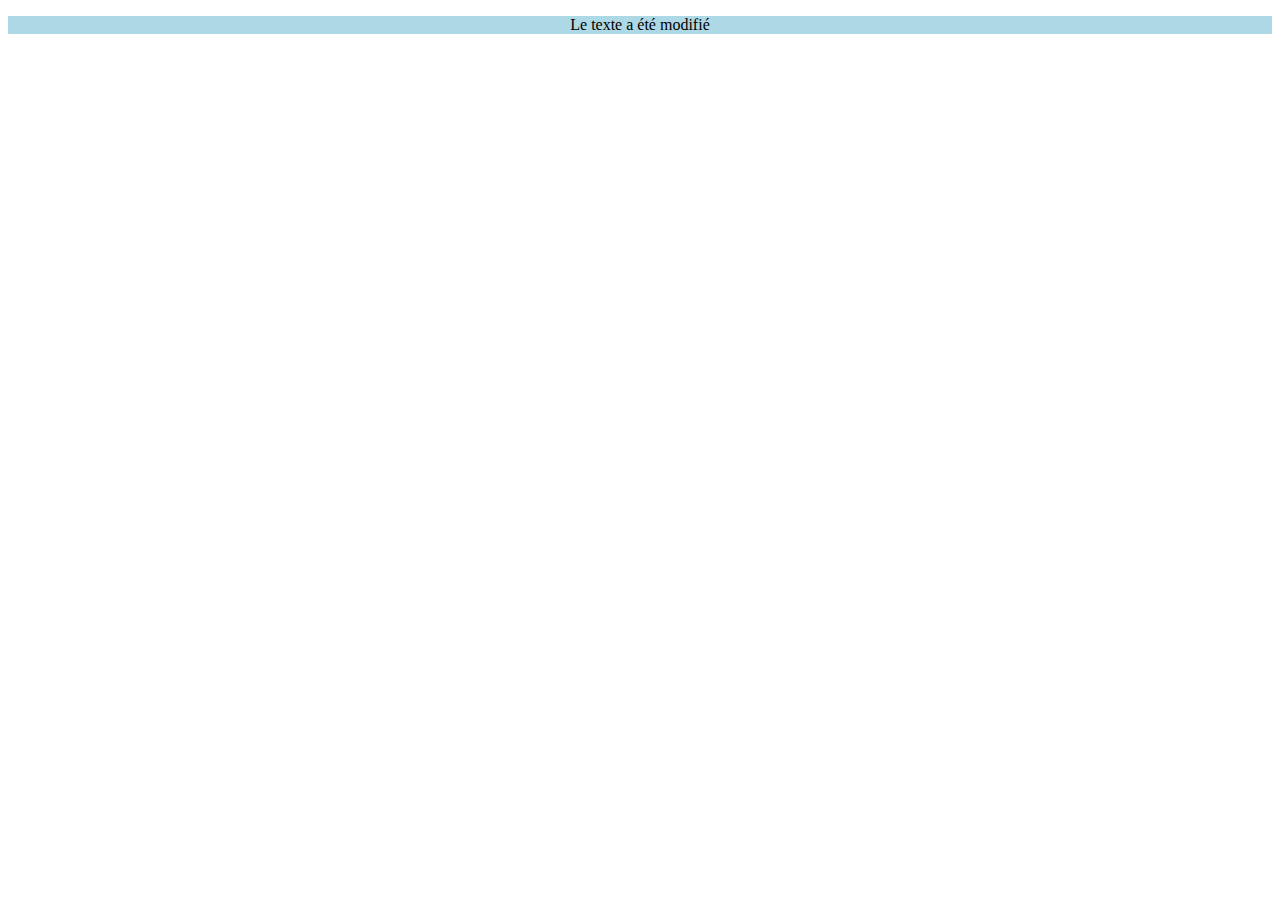
<file: TP06/ex1.html>
<!DOCTYPE html>
<html lang="fr">
<head>
    <meta charset="UTF-8">
    <title>Exercice DOM</title>
</head>
<body>
    <script>
    let div = document.createElement('div');
let p = document.createElement('p');
p.textContent = 'Ceci est un paragraphe';
div.appendChild(p);
document.body.appendChild(div);
p.textContent = 'Le texte a été modifié';
p.style.backgroundColor = 'lightblue';
p.style.textAlign = 'center';
div.onclick = function() {
    p.textContent = 'Un clic a été détecté';
};</script>
</body>
</html>
</file>
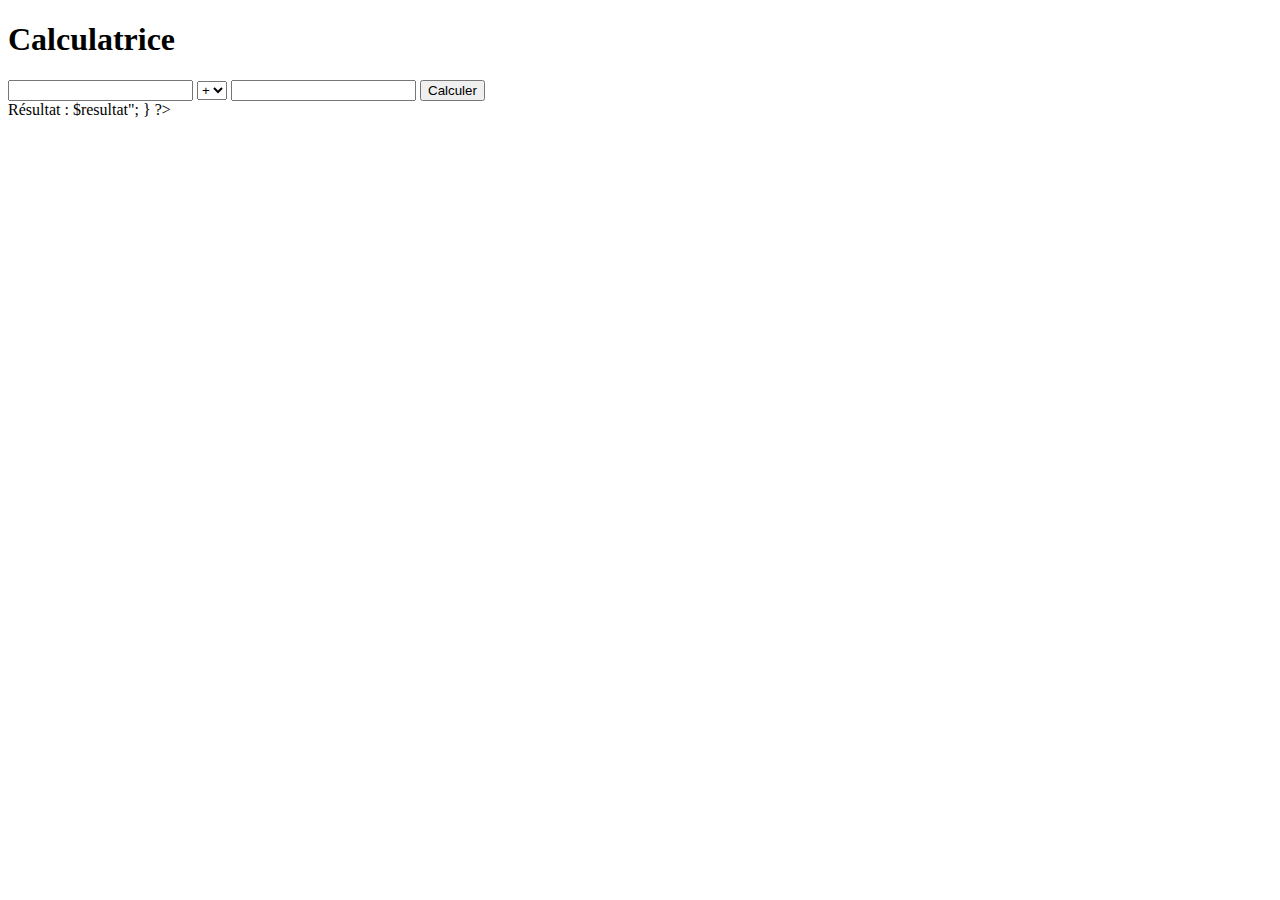
<file: TP08/ex1.html>
<!DOCTYPE html>
<html lang="fr">
<head>
    <meta charset="UTF-8">
    <title>Calculatrice PHP</title>
</head>
<body>
    <h1>Calculatrice</h1>

    <form method="POST">
        <input type="number" name="nombre1" required>
        <select name="operation">
            <option value="addition">+</option>
            <option value="soustraction">-</option>
            <option value="multiplication">*</option>
            <option value="division">/</option>
        </select>
        <input type="number" name="nombre2" required>
        <button type="submit">Calculer</button>
    </form>

    <?php
    if ($_SERVER["REQUEST_METHOD"] == "POST") {
        $n1 = $_POST["nombre1"];
        $n2 = $_POST["nombre2"];
        $op = $_POST["operation"];
        $resultat = "";

        if ($op == "addition") {
            $resultat = $n1 + $n2;
        } elseif ($op == "soustraction") {
            $resultat = $n1 - $n2;
        } elseif ($op == "multiplication") {
            $resultat = $n1 * $n2;
        } elseif ($op == "division") {
            if ($n2 == 0) {
                $resultat = "Erreur : division par zéro";
            } else {
                $resultat = $n1 / $n2;
            }
        }

        echo "<h2>Résultat : $resultat</h2>";
    }
    ?>
</body>
</html>
</file>
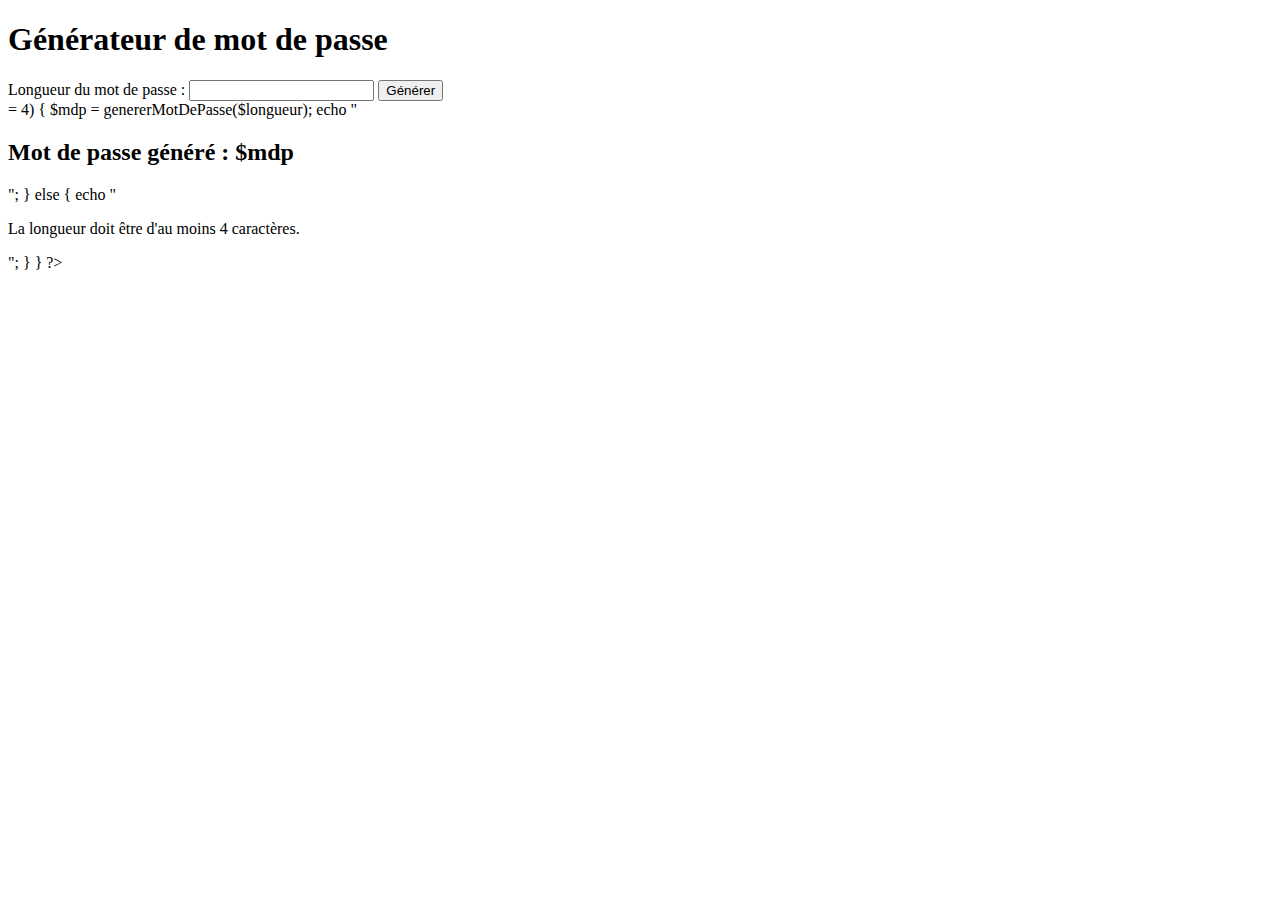
<file: TP08/ex2.html>
<!DOCTYPE html>
<html lang="fr">
<head>
    <meta charset="UTF-8">
    <title>Générateur de mot de passe</title>
</head>
<body>
    <h1>Générateur de mot de passe</h1>

    <form method="POST">
        <label for="longueur">Longueur du mot de passe :</label>
        <input type="number" name="longueur" id="longueur" min="4" required>
        <button type="submit">Générer</button>
    </form>

    <?php
    function genererMotDePasse($longueur) {
        $caracteres = 'abcdefghijklmnopqrstuvwxyzABCDEFGHIJKLMNOPQRSTUVWXYZ0123456789!@#$%^&*()_-=+';
        $motDePasse = '';
        $max = strlen($caracteres) - 1;

        for ($i = 0; $i < $longueur; $i++) {
            $motDePasse .= $caracteres[rand(0, $max)];
        }

        return $motDePasse;
    }

    if ($_SERVER["REQUEST_METHOD"] == "POST") {
        $longueur = (int)$_POST["longueur"];
        if ($longueur >= 4) {
            $mdp = genererMotDePasse($longueur);
            echo "<h2>Mot de passe généré : $mdp</h2>";
        } else {
            echo "<p>La longueur doit être d'au moins 4 caractères.</p>";
        }
    }
    ?>
</body>
</html>
</file>
